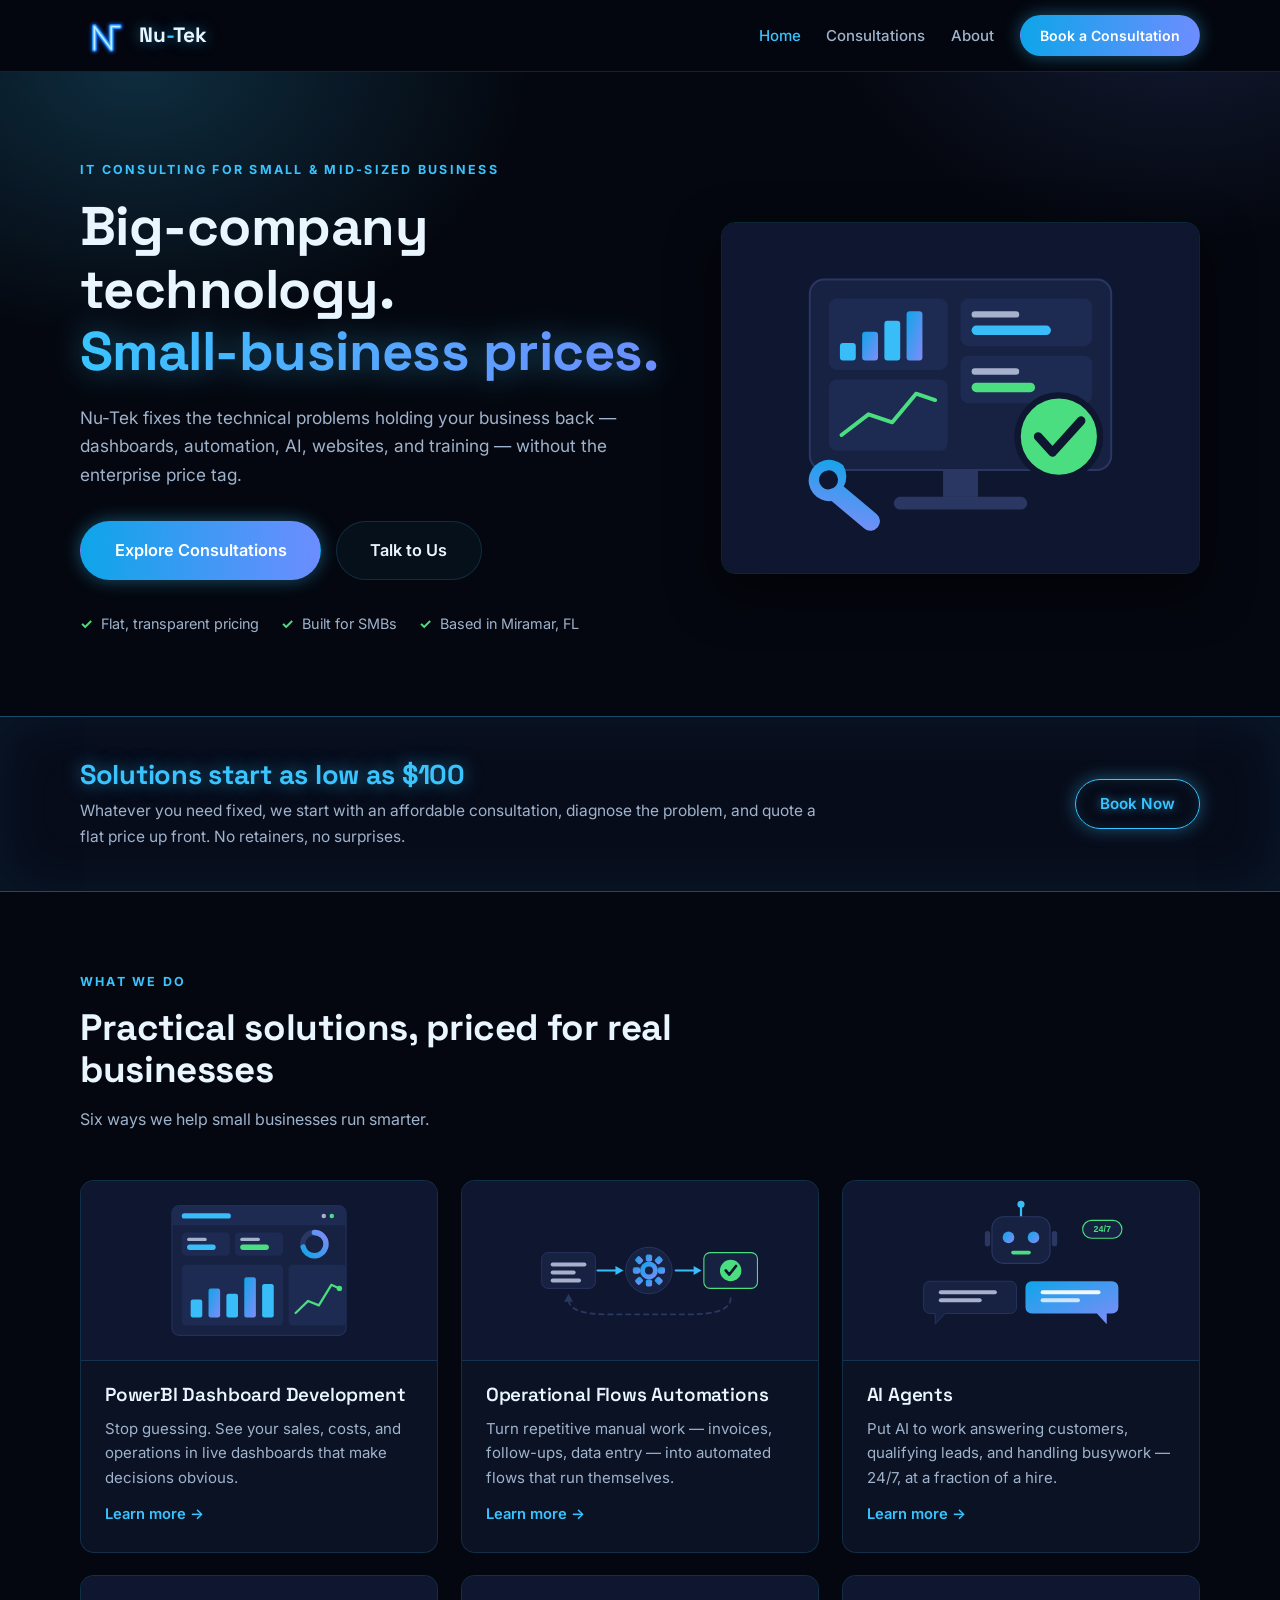
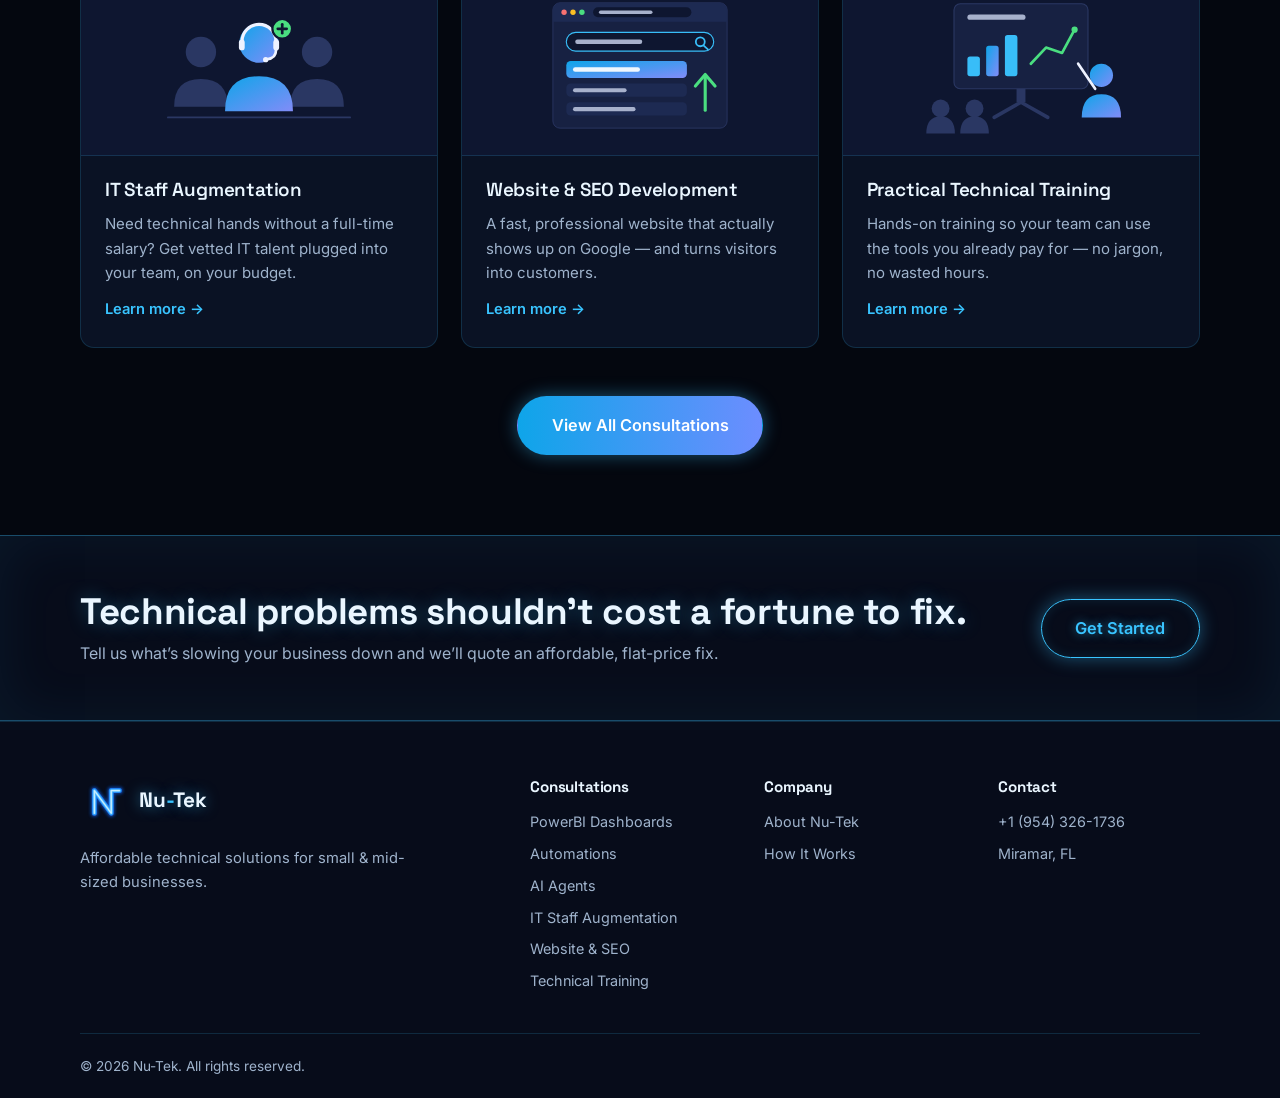
<file: index.html>
<!DOCTYPE html>
<html lang="en">
<head>
  <meta charset="UTF-8">
  <meta name="viewport" content="width=device-width, initial-scale=1.0">
  <title>Nu-Tek | Affordable IT Solutions for Small Business | Miramar, FL</title>
  <meta name="description" content="Nu-Tek helps small and mid-sized businesses solve technical problems at prices that make sense. PowerBI dashboards, automation, AI agents, IT staffing, websites & SEO, and hands-on training. Solutions start as low as $100.">
  <link rel="preconnect" href="https://fonts.googleapis.com">
  <link rel="preconnect" href="https://fonts.gstatic.com" crossorigin>
  <link href="https://fonts.googleapis.com/css2?family=Inter:wght@400;500;600;700;800&family=Space+Grotesk:wght@500;600;700&display=swap" rel="stylesheet">
  <link rel="icon" type="image/svg+xml" href="images/logo.svg">
  <link rel="stylesheet" href="style.css">
</head>
<body>

  <header class="site-header">
    <nav class="nav container">
      <a href="index.html" class="logo">
        <img class="logo-img" src="images/logo.svg" alt="Nu-Tek logo">
        <span class="logo-text">Nu<span class="accent">-</span>Tek</span>
      </a>
      <button class="nav-toggle" aria-label="Toggle menu" aria-expanded="false">
        <span></span><span></span><span></span>
      </button>
      <ul class="nav-links">
        <li><a href="index.html" class="active">Home</a></li>
        <li><a href="consultations.html">Consultations</a></li>
        <li><a href="about.html">About</a></li>
        <li><a href="contact.html" class="btn btn-primary btn-nav">Book a Consultation</a></li>
      </ul>
    </nav>
  </header>

  <main>

    <!-- Hero -->
    <section class="hero">
      <div class="hero-glow"></div>
      <div class="container hero-inner">
        <div class="hero-content">
          <p class="eyebrow">IT Consulting for Small &amp; Mid-Sized Business</p>
          <h1>Big-company technology.<br><span class="gradient-text">Small-business prices.</span></h1>
          <p class="hero-sub">
            Nu-Tek fixes the technical problems holding your business back — dashboards,
            automation, AI, websites, and training — without the enterprise price tag.
          </p>
          <div class="hero-actions">
            <a href="consultations.html" class="btn btn-primary btn-lg">Explore Consultations</a>
            <a href="contact.html" class="btn btn-ghost btn-lg">Talk to Us</a>
          </div>
          <ul class="hero-trust">
            <li>Flat, transparent pricing</li>
            <li>Built for SMBs</li>
            <li>Based in Miramar, FL</li>
          </ul>
        </div>
        <figure class="hero-photo">
          <img src="images/hero.svg" alt="Illustration of a monitor with business dashboards, a wrench, and a completed checkmark">
        </figure>
      </div>
    </section>

    <!-- Pricing banner -->
    <section class="price-banner">
      <div class="container price-banner-inner">
        <div>
          <h2>Solutions start as low as $100</h2>
          <p>Whatever you need fixed, we start with an affordable consultation, diagnose the problem, and quote a flat price up front. No retainers, no surprises.</p>
        </div>
        <a href="contact.html" class="btn btn-light">Book Now</a>
      </div>
    </section>

    <!-- Services -->
    <section class="section" id="services">
      <div class="container">
        <div class="section-head">
          <p class="eyebrow">What We Do</p>
          <h2>Practical solutions, priced for real businesses</h2>
          <p class="section-sub">Six ways we help small businesses run smarter.</p>
        </div>
        <div class="cards-grid">
          <article class="card">
            <img class="card-img" src="images/powerbi.svg" alt="Illustration of a PowerBI dashboard with charts and KPIs">
            <div class="card-body">
              <h3>PowerBI Dashboard Development</h3>
              <p>Stop guessing. See your sales, costs, and operations in live dashboards that make decisions obvious.</p>
              <a href="powerbi.html" class="card-link">Learn more →</a>
            </div>
          </article>
          <article class="card">
            <img class="card-img" src="images/automation.svg" alt="Illustration of an automated workflow: task, gear, and completed check">
            <div class="card-body">
              <h3>Operational Flows Automations</h3>
              <p>Turn repetitive manual work — invoices, follow-ups, data entry — into automated flows that run themselves.</p>
              <a href="automation.html" class="card-link">Learn more →</a>
            </div>
          </article>
          <article class="card">
            <img class="card-img" src="images/ai-agents.svg" alt="Illustration of an AI chat agent answering a customer message 24/7">
            <div class="card-body">
              <h3>AI Agents</h3>
              <p>Put AI to work answering customers, qualifying leads, and handling busywork — 24/7, at a fraction of a hire.</p>
              <a href="ai-agents.html" class="card-link">Learn more →</a>
            </div>
          </article>
          <article class="card">
            <img class="card-img" src="images/staffing.svg" alt="Illustration of an IT specialist with a headset joining a team">
            <div class="card-body">
              <h3>IT Staff Augmentation</h3>
              <p>Need technical hands without a full-time salary? Get vetted IT talent plugged into your team, on your budget.</p>
              <a href="staffing.html" class="card-link">Learn more →</a>
            </div>
          </article>
          <article class="card">
            <img class="card-img" src="images/web-seo.svg" alt="Illustration of a browser with a search bar and a result ranking first">
            <div class="card-body">
              <h3>Website &amp; SEO Development</h3>
              <p>A fast, professional website that actually shows up on Google — and turns visitors into customers.</p>
              <a href="web-seo.html" class="card-link">Learn more →</a>
            </div>
          </article>
          <article class="card">
            <img class="card-img" src="images/training.svg" alt="Illustration of an instructor teaching charts on a presentation board">
            <div class="card-body">
              <h3>Practical Technical Training</h3>
              <p>Hands-on training so your team can use the tools you already pay for — no jargon, no wasted hours.</p>
              <a href="training.html" class="card-link">Learn more →</a>
            </div>
          </article>
        </div>
        <div class="section-cta">
          <a href="consultations.html" class="btn btn-primary btn-lg">View All Consultations</a>
        </div>
      </div>
    </section>

    <!-- CTA banner -->
    <section class="cta-banner">
      <div class="container cta-inner">
        <div>
          <h2>Technical problems shouldn't cost a fortune to fix.</h2>
          <p>Tell us what’s slowing your business down and we’ll quote an affordable, flat-price fix.</p>
        </div>
        <a href="contact.html" class="btn btn-light btn-lg">Get Started</a>
      </div>
    </section>

  </main>

  <footer class="site-footer">
    <div class="container footer-inner">
      <div>
        <a href="index.html" class="logo">
          <img class="logo-img" src="images/logo.svg" alt="Nu-Tek logo">
          <span class="logo-text">Nu<span class="accent">-</span>Tek</span>
        </a>
        <p class="footer-tag">Affordable technical solutions for small &amp; mid-sized businesses.</p>
      </div>
      <div class="footer-cols">
        <div>
          <h4>Consultations</h4>
          <ul>
            <li><a href="powerbi.html">PowerBI Dashboards</a></li>
            <li><a href="automation.html">Automations</a></li>
            <li><a href="ai-agents.html">AI Agents</a></li>
            <li><a href="staffing.html">IT Staff Augmentation</a></li>
            <li><a href="web-seo.html">Website &amp; SEO</a></li>
            <li><a href="training.html">Technical Training</a></li>
          </ul>
        </div>
        <div>
          <h4>Company</h4>
          <ul>
            <li><a href="about.html">About Nu-Tek</a></li>
            <li><a href="about.html#process">How It Works</a></li>
          </ul>
        </div>
        <div>
          <h4>Contact</h4>
          <ul>
            <li><a href="tel:+19543261736">+1 (954) 326-1736</a></li>
            <li>Miramar, FL</li>
          </ul>
        </div>
      </div>
    </div>
    <div class="container footer-bottom">
      <p>© 2026 Nu-Tek. All rights reserved.</p>
    </div>
  </footer>

  <script src="script.js"></script>
</body>
</html>
</file>
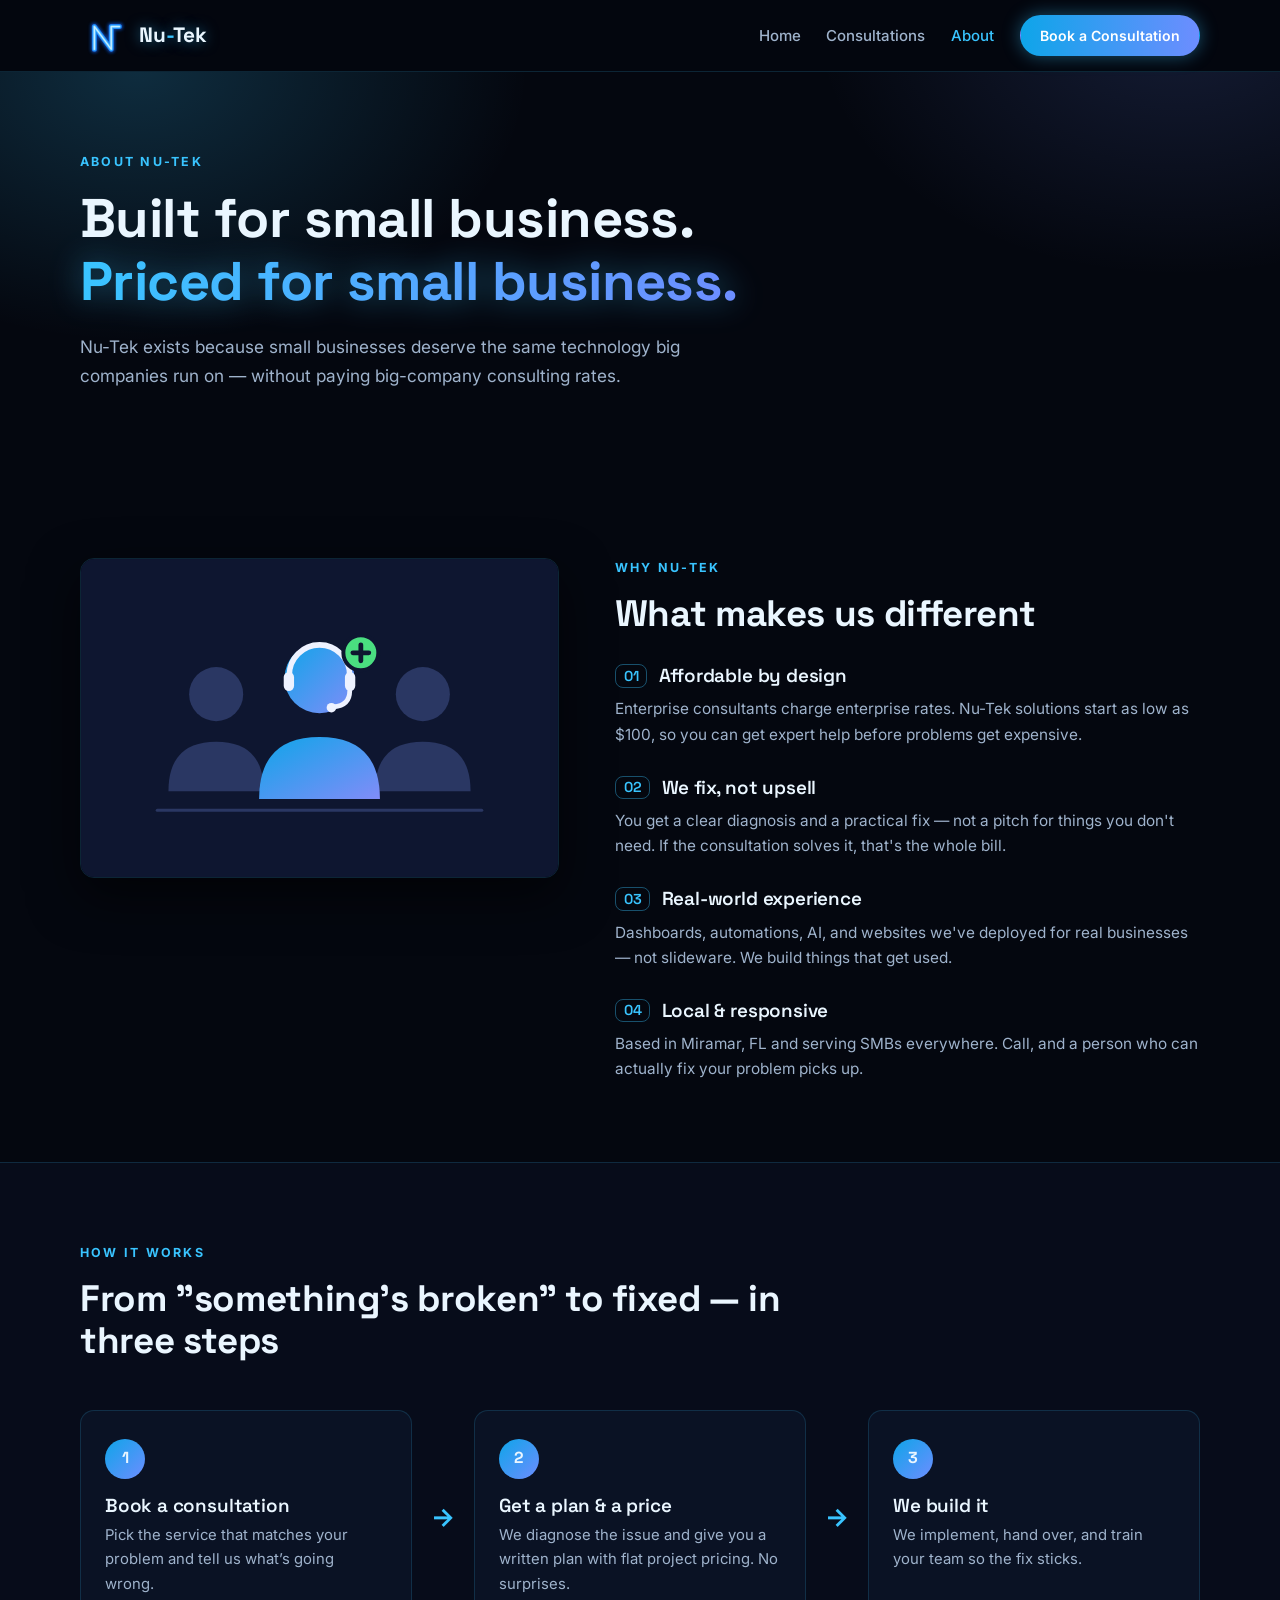
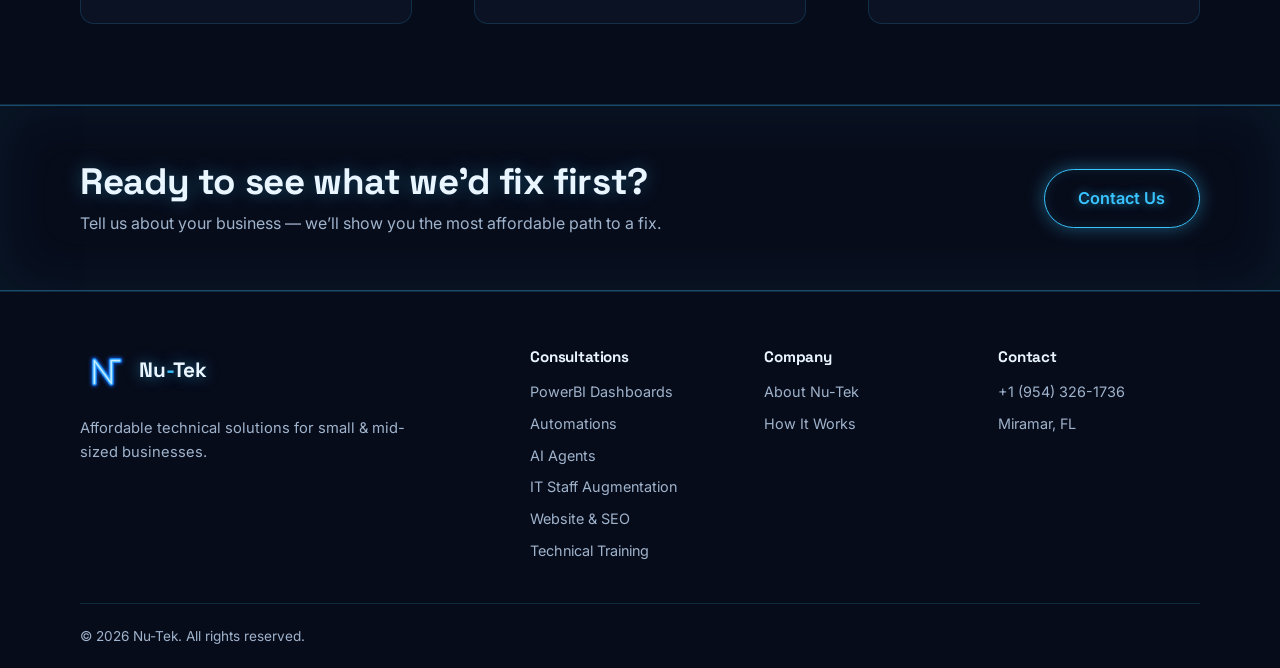
<file: about.html>
<!DOCTYPE html>
<html lang="en">
<head>
  <meta charset="UTF-8">
  <meta name="viewport" content="width=device-width, initial-scale=1.0">
  <title>About | Nu-Tek IT Solutions for Small Business</title>
  <meta name="description" content="Nu-Tek is an IT consulting firm in Miramar, FL built for small and mid-sized businesses. Clear diagnosis, flat pricing, and solutions starting as low as $100.">
  <link rel="preconnect" href="https://fonts.googleapis.com">
  <link rel="preconnect" href="https://fonts.gstatic.com" crossorigin>
  <link href="https://fonts.googleapis.com/css2?family=Inter:wght@400;500;600;700;800&family=Space+Grotesk:wght@500;600;700&display=swap" rel="stylesheet">
  <link rel="icon" type="image/svg+xml" href="images/logo.svg">
  <link rel="stylesheet" href="style.css">
</head>
<body>

  <header class="site-header">
    <nav class="nav container">
      <a href="index.html" class="logo">
        <img class="logo-img" src="images/logo.svg" alt="Nu-Tek logo">
        <span class="logo-text">Nu<span class="accent">-</span>Tek</span>
      </a>
      <button class="nav-toggle" aria-label="Toggle menu" aria-expanded="false">
        <span></span><span></span><span></span>
      </button>
      <ul class="nav-links">
        <li><a href="index.html">Home</a></li>
        <li><a href="consultations.html">Consultations</a></li>
        <li><a href="about.html" class="active">About</a></li>
        <li><a href="contact.html" class="btn btn-primary btn-nav">Book a Consultation</a></li>
      </ul>
    </nav>
  </header>

  <main>

    <section class="page-hero">
      <div class="hero-glow"></div>
      <div class="container">
        <p class="eyebrow">About Nu-Tek</p>
        <h1>Built for small business.<br><span class="gradient-text">Priced for small business.</span></h1>
        <p class="hero-sub">
          Nu-Tek exists because small businesses deserve the same technology big companies run on —
          without paying big-company consulting rates.
        </p>
      </div>
    </section>

    <section class="section" id="why-us">
      <div class="container">
        <div class="about-grid">
          <figure class="about-photo">
            <img src="images/staffing.svg" alt="Illustration of an IT specialist joining a small-business team">
          </figure>
          <div>
            <p class="eyebrow">Why Nu-Tek</p>
            <h2>What makes us different</h2>
            <div class="why-list">
              <div class="why-item">
                <h3><span class="why-num">01</span> Affordable by design</h3>
                <p>Enterprise consultants charge enterprise rates. Nu-Tek solutions start as low as $100, so you can get expert help before problems get expensive.</p>
              </div>
              <div class="why-item">
                <h3><span class="why-num">02</span> We fix, not upsell</h3>
                <p>You get a clear diagnosis and a practical fix — not a pitch for things you don't need. If the consultation solves it, that's the whole bill.</p>
              </div>
              <div class="why-item">
                <h3><span class="why-num">03</span> Real-world experience</h3>
                <p>Dashboards, automations, AI, and websites we've deployed for real businesses — not slideware. We build things that get used.</p>
              </div>
              <div class="why-item">
                <h3><span class="why-num">04</span> Local &amp; responsive</h3>
                <p>Based in Miramar, FL and serving SMBs everywhere. Call, and a person who can actually fix your problem picks up.</p>
              </div>
            </div>
          </div>
        </div>
      </div>
    </section>

    <section class="section section-alt" id="process">
      <div class="container">
        <div class="section-head">
          <p class="eyebrow">How It Works</p>
          <h2>From "something's broken" to fixed — in three steps</h2>
        </div>
        <div class="steps">
          <div class="step">
            <div class="step-num">1</div>
            <h3>Book a consultation</h3>
            <p>Pick the service that matches your problem and tell us what’s going wrong.</p>
          </div>
          <div class="step-arrow" aria-hidden="true">→</div>
          <div class="step">
            <div class="step-num">2</div>
            <h3>Get a plan &amp; a price</h3>
            <p>We diagnose the issue and give you a written plan with flat project pricing. No surprises.</p>
          </div>
          <div class="step-arrow" aria-hidden="true">→</div>
          <div class="step">
            <div class="step-num">3</div>
            <h3>We build it</h3>
            <p>We implement, hand over, and train your team so the fix sticks.</p>
          </div>
        </div>
      </div>
    </section>

    <section class="cta-banner">
      <div class="container cta-inner">
        <div>
          <h2>Ready to see what we'd fix first?</h2>
          <p>Tell us about your business — we’ll show you the most affordable path to a fix.</p>
        </div>
        <a href="contact.html" class="btn btn-light btn-lg">Contact Us</a>
      </div>
    </section>

  </main>

  <footer class="site-footer">
    <div class="container footer-inner">
      <div>
        <a href="index.html" class="logo">
          <img class="logo-img" src="images/logo.svg" alt="Nu-Tek logo">
          <span class="logo-text">Nu<span class="accent">-</span>Tek</span>
        </a>
        <p class="footer-tag">Affordable technical solutions for small &amp; mid-sized businesses.</p>
      </div>
      <div class="footer-cols">
        <div>
          <h4>Consultations</h4>
          <ul>
            <li><a href="powerbi.html">PowerBI Dashboards</a></li>
            <li><a href="automation.html">Automations</a></li>
            <li><a href="ai-agents.html">AI Agents</a></li>
            <li><a href="staffing.html">IT Staff Augmentation</a></li>
            <li><a href="web-seo.html">Website &amp; SEO</a></li>
            <li><a href="training.html">Technical Training</a></li>
          </ul>
        </div>
        <div>
          <h4>Company</h4>
          <ul>
            <li><a href="about.html">About Nu-Tek</a></li>
            <li><a href="about.html#process">How It Works</a></li>
          </ul>
        </div>
        <div>
          <h4>Contact</h4>
          <ul>
            <li><a href="tel:+19543261736">+1 (954) 326-1736</a></li>
            <li>Miramar, FL</li>
          </ul>
        </div>
      </div>
    </div>
    <div class="container footer-bottom">
      <p>© 2026 Nu-Tek. All rights reserved.</p>
    </div>
  </footer>

  <script src="script.js"></script>
</body>
</html>
</file>
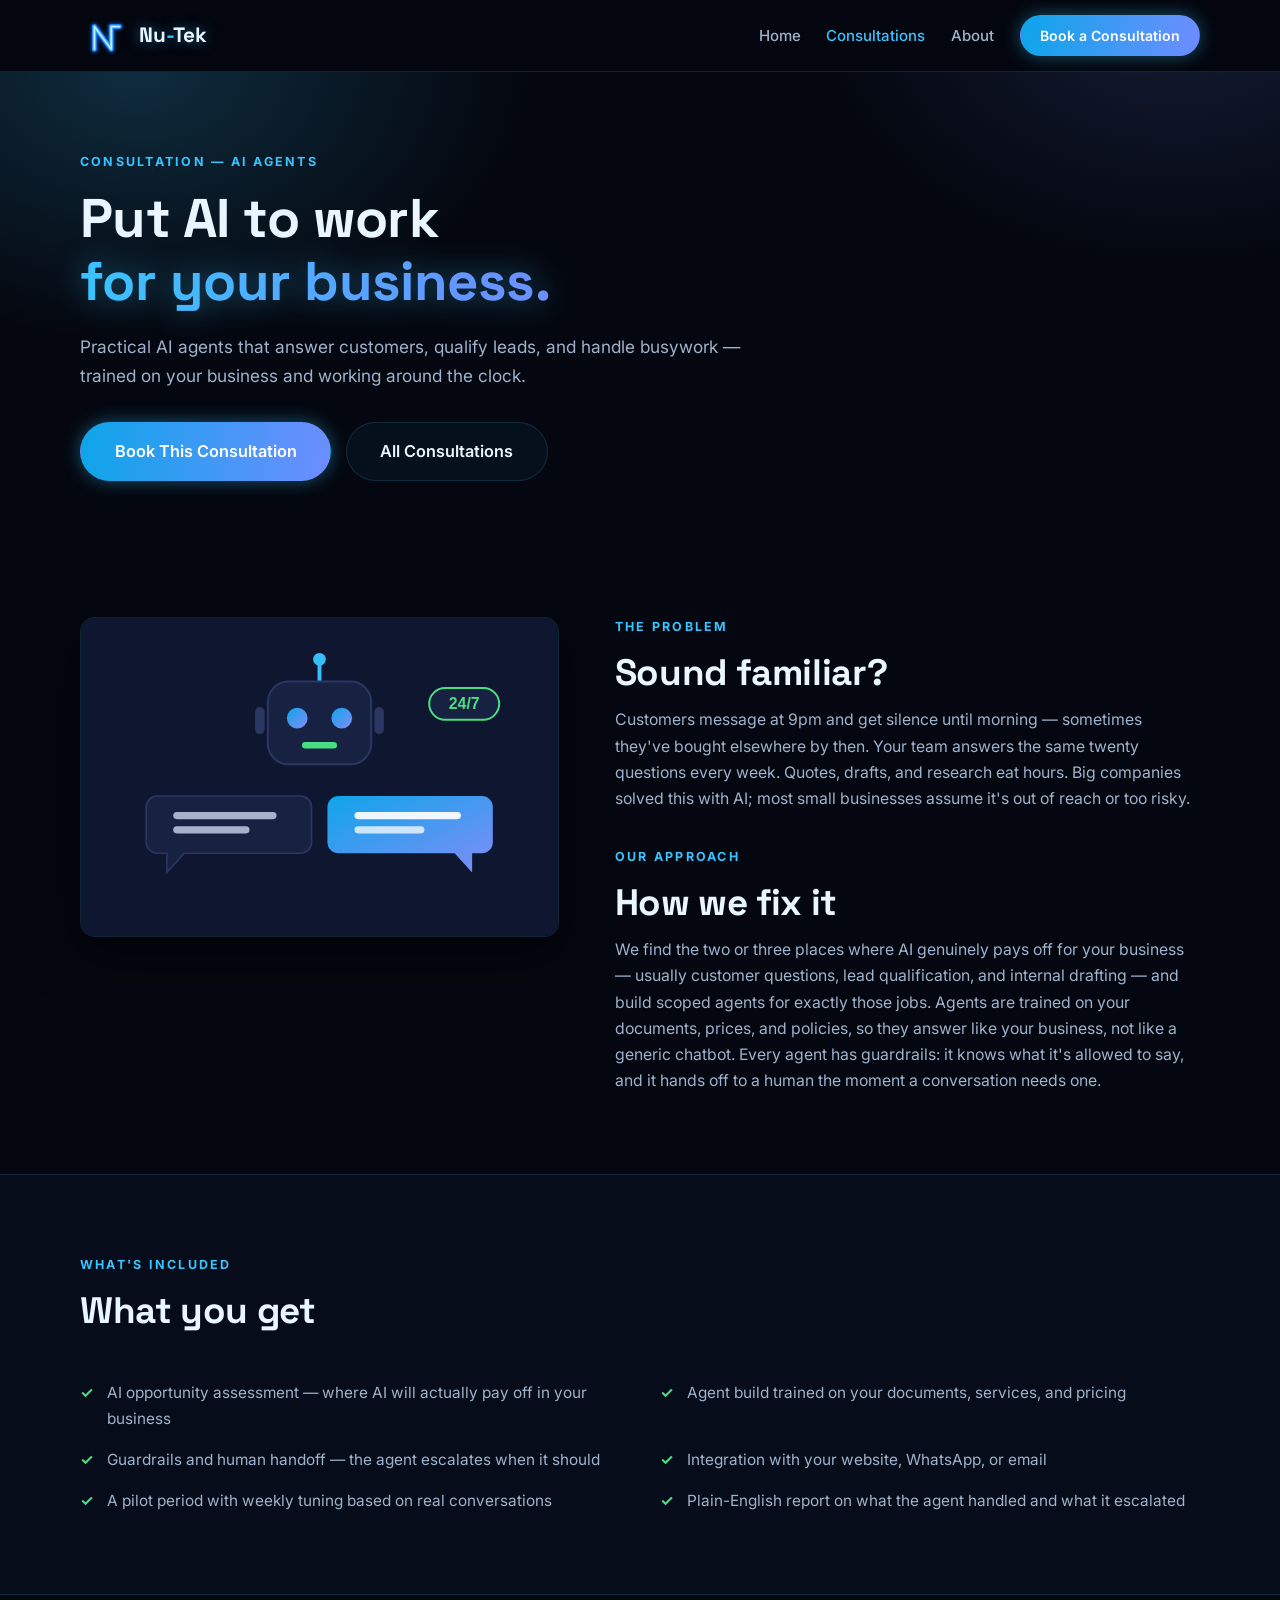
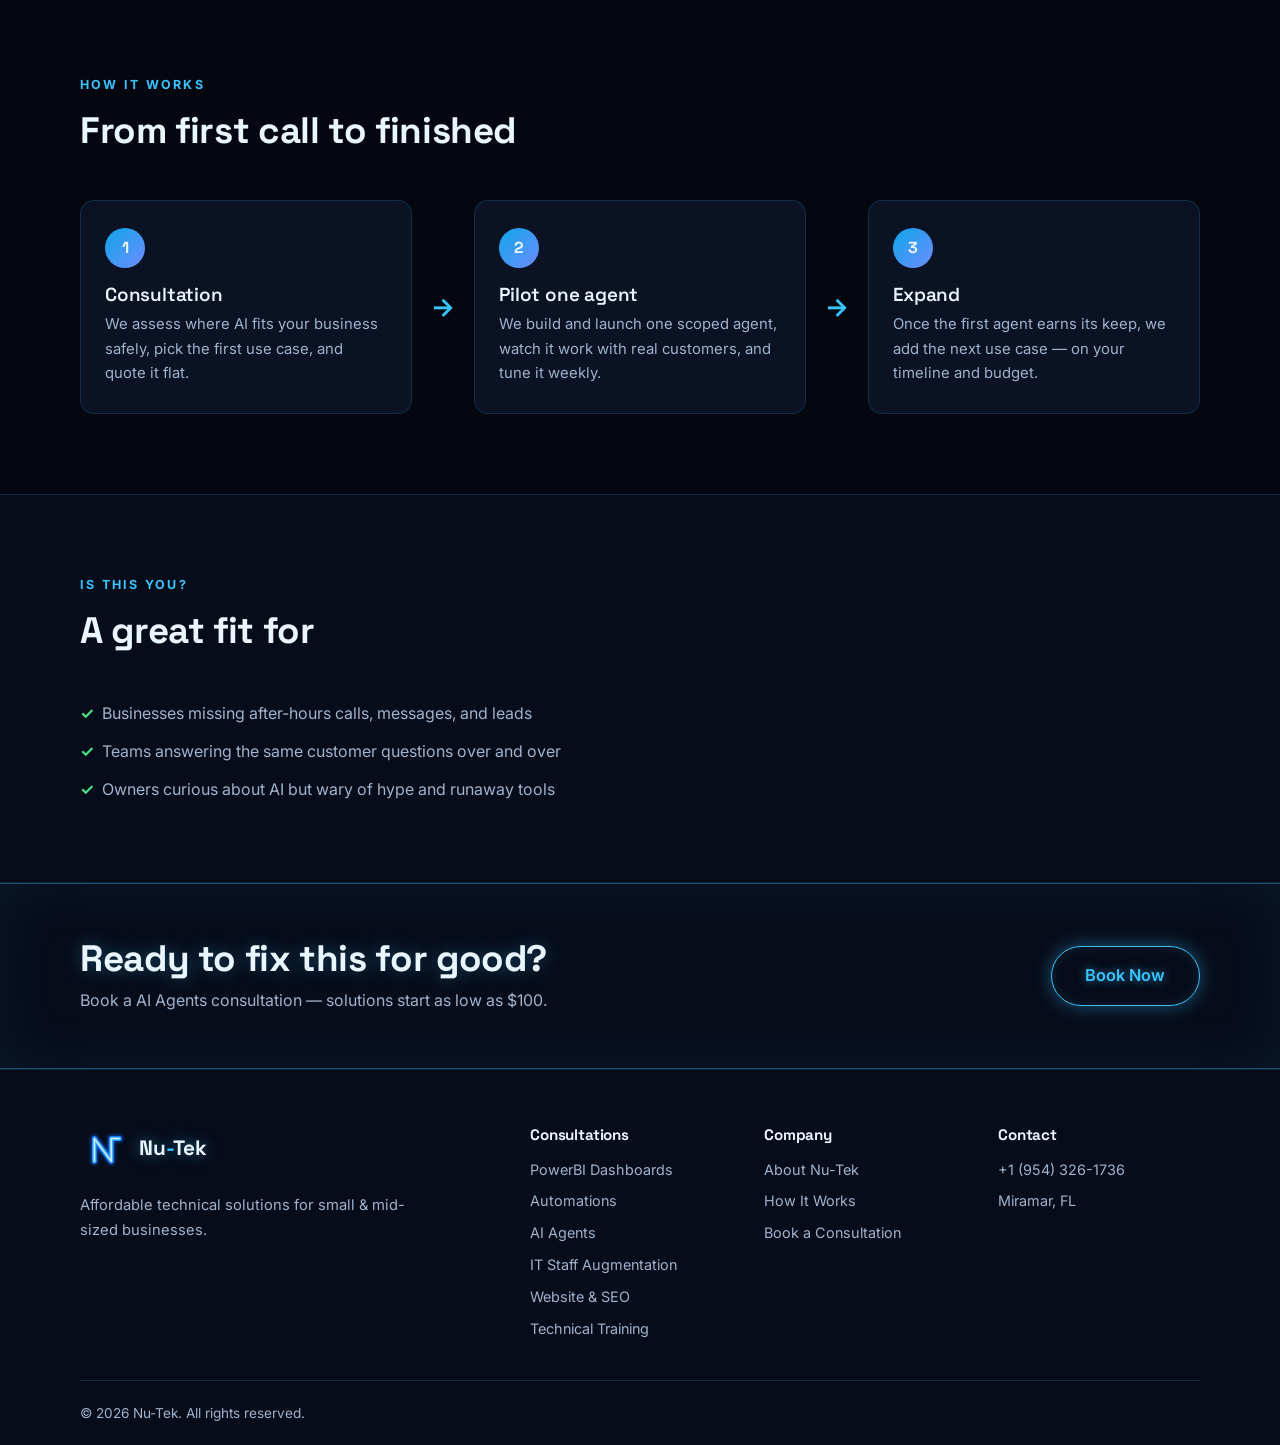
<file: ai-agents.html>
<!DOCTYPE html>
<html lang="en">
<head>
  <meta charset="UTF-8">
  <meta name="viewport" content="width=device-width, initial-scale=1.0">
  <title>AI Agents | Nu-Tek</title>
  <meta name="description" content="Practical AI agents for small business by Nu-Tek. Customer service, lead qualification, and internal assistants trained on your business, working 24/7. Solutions start as low as $100.">
  <link rel="preconnect" href="https://fonts.googleapis.com">
  <link rel="preconnect" href="https://fonts.gstatic.com" crossorigin>
  <link href="https://fonts.googleapis.com/css2?family=Inter:wght@400;500;600;700;800&family=Space+Grotesk:wght@500;600;700&display=swap" rel="stylesheet">
  <link rel="icon" type="image/svg+xml" href="images/logo.svg">
  <link rel="stylesheet" href="style.css">
</head>
<body>

  <header class="site-header">
    <nav class="nav container">
      <a href="index.html" class="logo">
        <img class="logo-img" src="images/logo.svg" alt="Nu-Tek logo">
        <span class="logo-text">Nu<span class="accent">-</span>Tek</span>
      </a>
      <button class="nav-toggle" aria-label="Toggle menu" aria-expanded="false">
        <span></span><span></span><span></span>
      </button>
      <ul class="nav-links">
        <li><a href="index.html">Home</a></li>
        <li><a href="consultations.html" class="active">Consultations</a></li>
        <li><a href="about.html">About</a></li>
        <li><a href="contact.html" class="btn btn-primary btn-nav">Book a Consultation</a></li>
      </ul>
    </nav>
  </header>

  <main>

    <section class="page-hero">
      <div class="hero-glow"></div>
      <div class="container">
        <p class="eyebrow">Consultation — AI Agents</p>
        <h1>Put AI to work<br><span class="gradient-text">for your business.</span></h1>
        <p class="hero-sub">Practical AI agents that answer customers, qualify leads, and handle busywork — trained on your business and working around the clock.</p>
        <div class="hero-actions">
          <a class="btn btn-primary btn-lg" href="contact.html" data-service="AI Agents">Book This Consultation</a>
          <a class="btn btn-ghost btn-lg" href="consultations.html">All Consultations</a>
        </div>
      </div>
    </section>

    <section class="section">
      <div class="container about-grid">
        <figure class="about-photo">
          <img src="images/ai-agents.svg" alt="Illustration of an AI chat agent answering a customer message 24/7">
        </figure>
        <div>
          <p class="eyebrow">The Problem</p>
          <h2>Sound familiar?</h2>
          <p class="detail-text">Customers message at 9pm and get silence until morning — sometimes they've bought elsewhere by then. Your team answers the same twenty questions every week. Quotes, drafts, and research eat hours. Big companies solved this with AI; most small businesses assume it's out of reach or too risky.</p>
          <p class="eyebrow" style="margin-top:2.2rem">Our Approach</p>
          <h2>How we fix it</h2>
          <p class="detail-text">We find the two or three places where AI genuinely pays off for your business — usually customer questions, lead qualification, and internal drafting — and build scoped agents for exactly those jobs. Agents are trained on your documents, prices, and policies, so they answer like your business, not like a generic chatbot. Every agent has guardrails: it knows what it's allowed to say, and it hands off to a human the moment a conversation needs one.</p>
        </div>
      </div>
    </section>

    <section class="section section-alt">
      <div class="container">
        <div class="section-head">
          <p class="eyebrow">What's Included</p>
          <h2>What you get</h2>
        </div>
        <ul class="check-grid">
          <li>AI opportunity assessment — where AI will actually pay off in your business</li>
          <li>Agent build trained on your documents, services, and pricing</li>
          <li>Guardrails and human handoff — the agent escalates when it should</li>
          <li>Integration with your website, WhatsApp, or email</li>
          <li>A pilot period with weekly tuning based on real conversations</li>
          <li>Plain-English report on what the agent handled and what it escalated</li>
        </ul>
      </div>
    </section>

    <section class="section">
      <div class="container">
        <div class="section-head">
          <p class="eyebrow">How It Works</p>
          <h2>From first call to finished</h2>
        </div>
        <div class="steps">
          <div class="step">
            <div class="step-num">1</div>
            <h3>Consultation</h3>
            <p>We assess where AI fits your business safely, pick the first use case, and quote it flat.</p>
          </div>
          <div class="step-arrow" aria-hidden="true">&#8594;</div>
          <div class="step">
            <div class="step-num">2</div>
            <h3>Pilot one agent</h3>
            <p>We build and launch one scoped agent, watch it work with real customers, and tune it weekly.</p>
          </div>
          <div class="step-arrow" aria-hidden="true">&#8594;</div>
          <div class="step">
            <div class="step-num">3</div>
            <h3>Expand</h3>
            <p>Once the first agent earns its keep, we add the next use case — on your timeline and budget.</p>
          </div>
        </div>
      </div>
    </section>

    <section class="section section-alt">
      <div class="container">
        <div class="section-head">
          <p class="eyebrow">Is This You?</p>
          <h2>A great fit for</h2>
        </div>
        <ul class="consult-points detail-who">
          <li>Businesses missing after-hours calls, messages, and leads</li>
          <li>Teams answering the same customer questions over and over</li>
          <li>Owners curious about AI but wary of hype and runaway tools</li>
        </ul>
      </div>
    </section>

    <section class="cta-banner">
      <div class="container cta-inner">
        <div>
          <h2>Ready to fix this for good?</h2>
          <p>Book a AI Agents consultation — solutions start as low as $100.</p>
        </div>
        <a href="contact.html" class="btn btn-light btn-lg" data-service="AI Agents">Book Now</a>
      </div>
    </section>

  </main>

  <footer class="site-footer">
    <div class="container footer-inner">
      <div>
        <a href="index.html" class="logo">
          <img class="logo-img" src="images/logo.svg" alt="Nu-Tek logo">
          <span class="logo-text">Nu<span class="accent">-</span>Tek</span>
        </a>
        <p class="footer-tag">Affordable technical solutions for small &amp; mid-sized businesses.</p>
      </div>
      <div class="footer-cols">
        <div>
          <h4>Consultations</h4>
          <ul>
            <li><a href="powerbi.html">PowerBI Dashboards</a></li>
            <li><a href="automation.html">Automations</a></li>
            <li><a href="ai-agents.html">AI Agents</a></li>
            <li><a href="staffing.html">IT Staff Augmentation</a></li>
            <li><a href="web-seo.html">Website &amp; SEO</a></li>
            <li><a href="training.html">Technical Training</a></li>
          </ul>
        </div>
        <div>
          <h4>Company</h4>
          <ul>
            <li><a href="about.html">About Nu-Tek</a></li>
            <li><a href="about.html#process">How It Works</a></li>
            <li><a href="contact.html">Book a Consultation</a></li>
          </ul>
        </div>
        <div>
          <h4>Contact</h4>
          <ul>
            <li><a href="tel:+19543261736">+1 (954) 326-1736</a></li>
            <li>Miramar, FL</li>
          </ul>
        </div>
      </div>
    </div>
    <div class="container footer-bottom">
      <p>&copy; 2026 Nu-Tek. All rights reserved.</p>
    </div>
  </footer>

  <script src="script.js"></script>
</body>
</html>
</file>
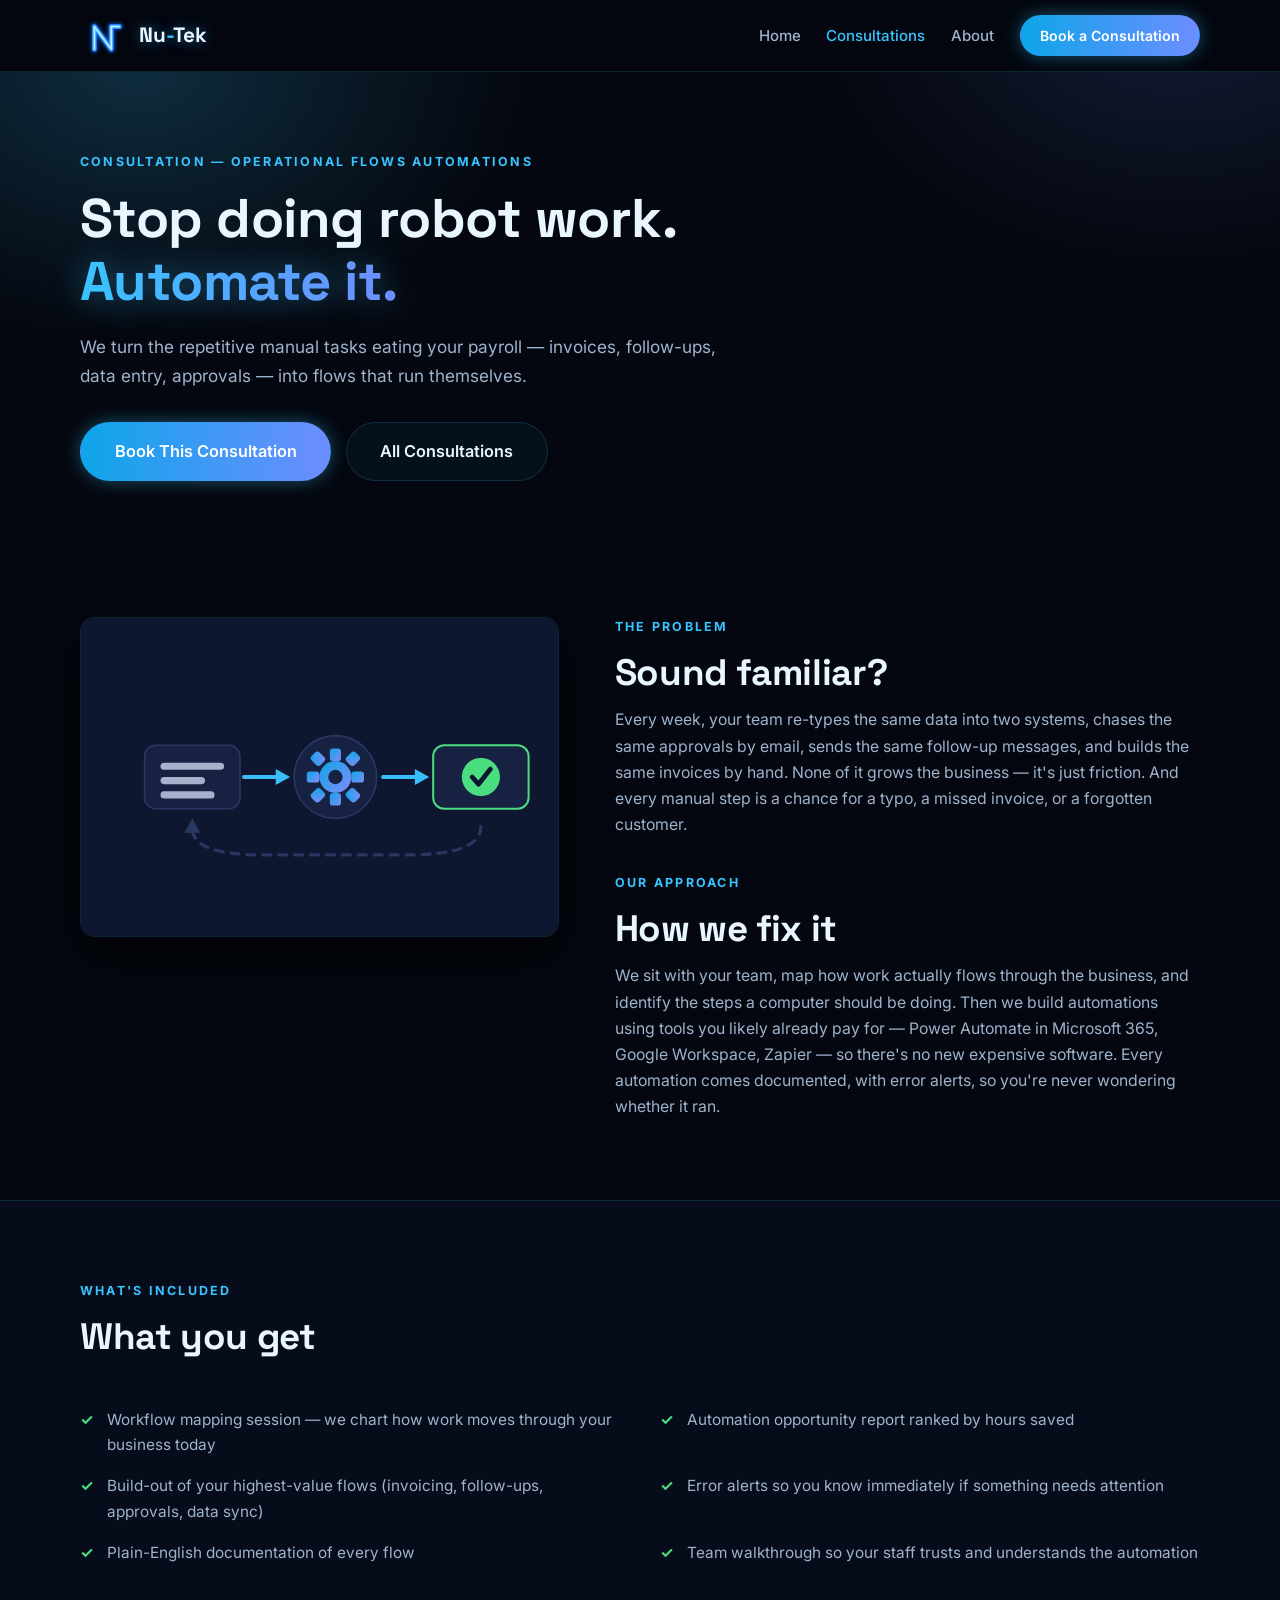
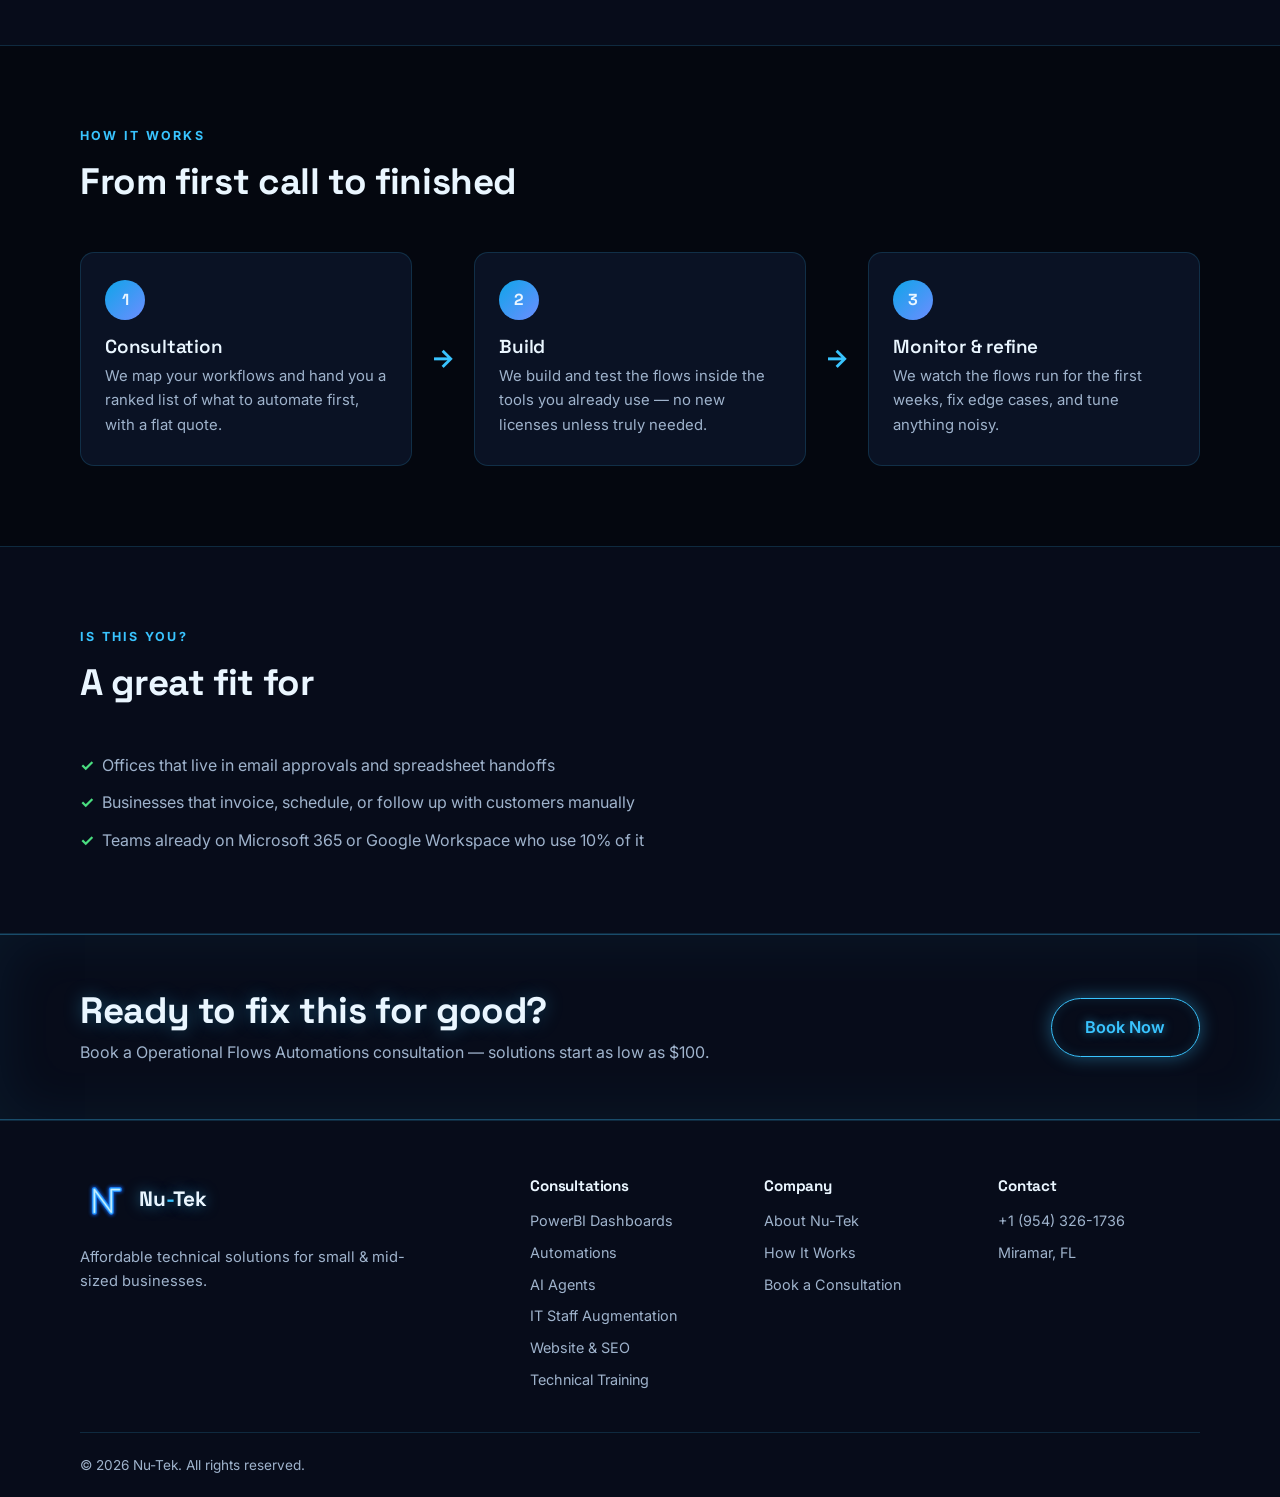
<file: automation.html>
<!DOCTYPE html>
<html lang="en">
<head>
  <meta charset="UTF-8">
  <meta name="viewport" content="width=device-width, initial-scale=1.0">
  <title>Operational Flows Automations | Nu-Tek</title>
  <meta name="description" content="Business process automation for small business by Nu-Tek. Automate invoicing, scheduling, approvals and data entry with the tools you already own. Solutions start as low as $100.">
  <link rel="preconnect" href="https://fonts.googleapis.com">
  <link rel="preconnect" href="https://fonts.gstatic.com" crossorigin>
  <link href="https://fonts.googleapis.com/css2?family=Inter:wght@400;500;600;700;800&family=Space+Grotesk:wght@500;600;700&display=swap" rel="stylesheet">
  <link rel="icon" type="image/svg+xml" href="images/logo.svg">
  <link rel="stylesheet" href="style.css">
</head>
<body>

  <header class="site-header">
    <nav class="nav container">
      <a href="index.html" class="logo">
        <img class="logo-img" src="images/logo.svg" alt="Nu-Tek logo">
        <span class="logo-text">Nu<span class="accent">-</span>Tek</span>
      </a>
      <button class="nav-toggle" aria-label="Toggle menu" aria-expanded="false">
        <span></span><span></span><span></span>
      </button>
      <ul class="nav-links">
        <li><a href="index.html">Home</a></li>
        <li><a href="consultations.html" class="active">Consultations</a></li>
        <li><a href="about.html">About</a></li>
        <li><a href="contact.html" class="btn btn-primary btn-nav">Book a Consultation</a></li>
      </ul>
    </nav>
  </header>

  <main>

    <section class="page-hero">
      <div class="hero-glow"></div>
      <div class="container">
        <p class="eyebrow">Consultation — Operational Flows Automations</p>
        <h1>Stop doing robot work.<br><span class="gradient-text">Automate it.</span></h1>
        <p class="hero-sub">We turn the repetitive manual tasks eating your payroll — invoices, follow-ups, data entry, approvals — into flows that run themselves.</p>
        <div class="hero-actions">
          <a class="btn btn-primary btn-lg" href="contact.html" data-service="Operational Flows Automations">Book This Consultation</a>
          <a class="btn btn-ghost btn-lg" href="consultations.html">All Consultations</a>
        </div>
      </div>
    </section>

    <section class="section">
      <div class="container about-grid">
        <figure class="about-photo">
          <img src="images/automation.svg" alt="Illustration of an automated workflow: task, gear, and completed check">
        </figure>
        <div>
          <p class="eyebrow">The Problem</p>
          <h2>Sound familiar?</h2>
          <p class="detail-text">Every week, your team re-types the same data into two systems, chases the same approvals by email, sends the same follow-up messages, and builds the same invoices by hand. None of it grows the business — it's just friction. And every manual step is a chance for a typo, a missed invoice, or a forgotten customer.</p>
          <p class="eyebrow" style="margin-top:2.2rem">Our Approach</p>
          <h2>How we fix it</h2>
          <p class="detail-text">We sit with your team, map how work actually flows through the business, and identify the steps a computer should be doing. Then we build automations using tools you likely already pay for — Power Automate in Microsoft 365, Google Workspace, Zapier — so there's no new expensive software. Every automation comes documented, with error alerts, so you're never wondering whether it ran.</p>
        </div>
      </div>
    </section>

    <section class="section section-alt">
      <div class="container">
        <div class="section-head">
          <p class="eyebrow">What's Included</p>
          <h2>What you get</h2>
        </div>
        <ul class="check-grid">
          <li>Workflow mapping session — we chart how work moves through your business today</li>
          <li>Automation opportunity report ranked by hours saved</li>
          <li>Build-out of your highest-value flows (invoicing, follow-ups, approvals, data sync)</li>
          <li>Error alerts so you know immediately if something needs attention</li>
          <li>Plain-English documentation of every flow</li>
          <li>Team walkthrough so your staff trusts and understands the automation</li>
        </ul>
      </div>
    </section>

    <section class="section">
      <div class="container">
        <div class="section-head">
          <p class="eyebrow">How It Works</p>
          <h2>From first call to finished</h2>
        </div>
        <div class="steps">
          <div class="step">
            <div class="step-num">1</div>
            <h3>Consultation</h3>
            <p>We map your workflows and hand you a ranked list of what to automate first, with a flat quote.</p>
          </div>
          <div class="step-arrow" aria-hidden="true">&#8594;</div>
          <div class="step">
            <div class="step-num">2</div>
            <h3>Build</h3>
            <p>We build and test the flows inside the tools you already use — no new licenses unless truly needed.</p>
          </div>
          <div class="step-arrow" aria-hidden="true">&#8594;</div>
          <div class="step">
            <div class="step-num">3</div>
            <h3>Monitor & refine</h3>
            <p>We watch the flows run for the first weeks, fix edge cases, and tune anything noisy.</p>
          </div>
        </div>
      </div>
    </section>

    <section class="section section-alt">
      <div class="container">
        <div class="section-head">
          <p class="eyebrow">Is This You?</p>
          <h2>A great fit for</h2>
        </div>
        <ul class="consult-points detail-who">
          <li>Offices that live in email approvals and spreadsheet handoffs</li>
          <li>Businesses that invoice, schedule, or follow up with customers manually</li>
          <li>Teams already on Microsoft 365 or Google Workspace who use 10% of it</li>
        </ul>
      </div>
    </section>

    <section class="cta-banner">
      <div class="container cta-inner">
        <div>
          <h2>Ready to fix this for good?</h2>
          <p>Book a Operational Flows Automations consultation — solutions start as low as $100.</p>
        </div>
        <a href="contact.html" class="btn btn-light btn-lg" data-service="Operational Flows Automations">Book Now</a>
      </div>
    </section>

  </main>

  <footer class="site-footer">
    <div class="container footer-inner">
      <div>
        <a href="index.html" class="logo">
          <img class="logo-img" src="images/logo.svg" alt="Nu-Tek logo">
          <span class="logo-text">Nu<span class="accent">-</span>Tek</span>
        </a>
        <p class="footer-tag">Affordable technical solutions for small &amp; mid-sized businesses.</p>
      </div>
      <div class="footer-cols">
        <div>
          <h4>Consultations</h4>
          <ul>
            <li><a href="powerbi.html">PowerBI Dashboards</a></li>
            <li><a href="automation.html">Automations</a></li>
            <li><a href="ai-agents.html">AI Agents</a></li>
            <li><a href="staffing.html">IT Staff Augmentation</a></li>
            <li><a href="web-seo.html">Website &amp; SEO</a></li>
            <li><a href="training.html">Technical Training</a></li>
          </ul>
        </div>
        <div>
          <h4>Company</h4>
          <ul>
            <li><a href="about.html">About Nu-Tek</a></li>
            <li><a href="about.html#process">How It Works</a></li>
            <li><a href="contact.html">Book a Consultation</a></li>
          </ul>
        </div>
        <div>
          <h4>Contact</h4>
          <ul>
            <li><a href="tel:+19543261736">+1 (954) 326-1736</a></li>
            <li>Miramar, FL</li>
          </ul>
        </div>
      </div>
    </div>
    <div class="container footer-bottom">
      <p>&copy; 2026 Nu-Tek. All rights reserved.</p>
    </div>
  </footer>

  <script src="script.js"></script>
</body>
</html>
</file>
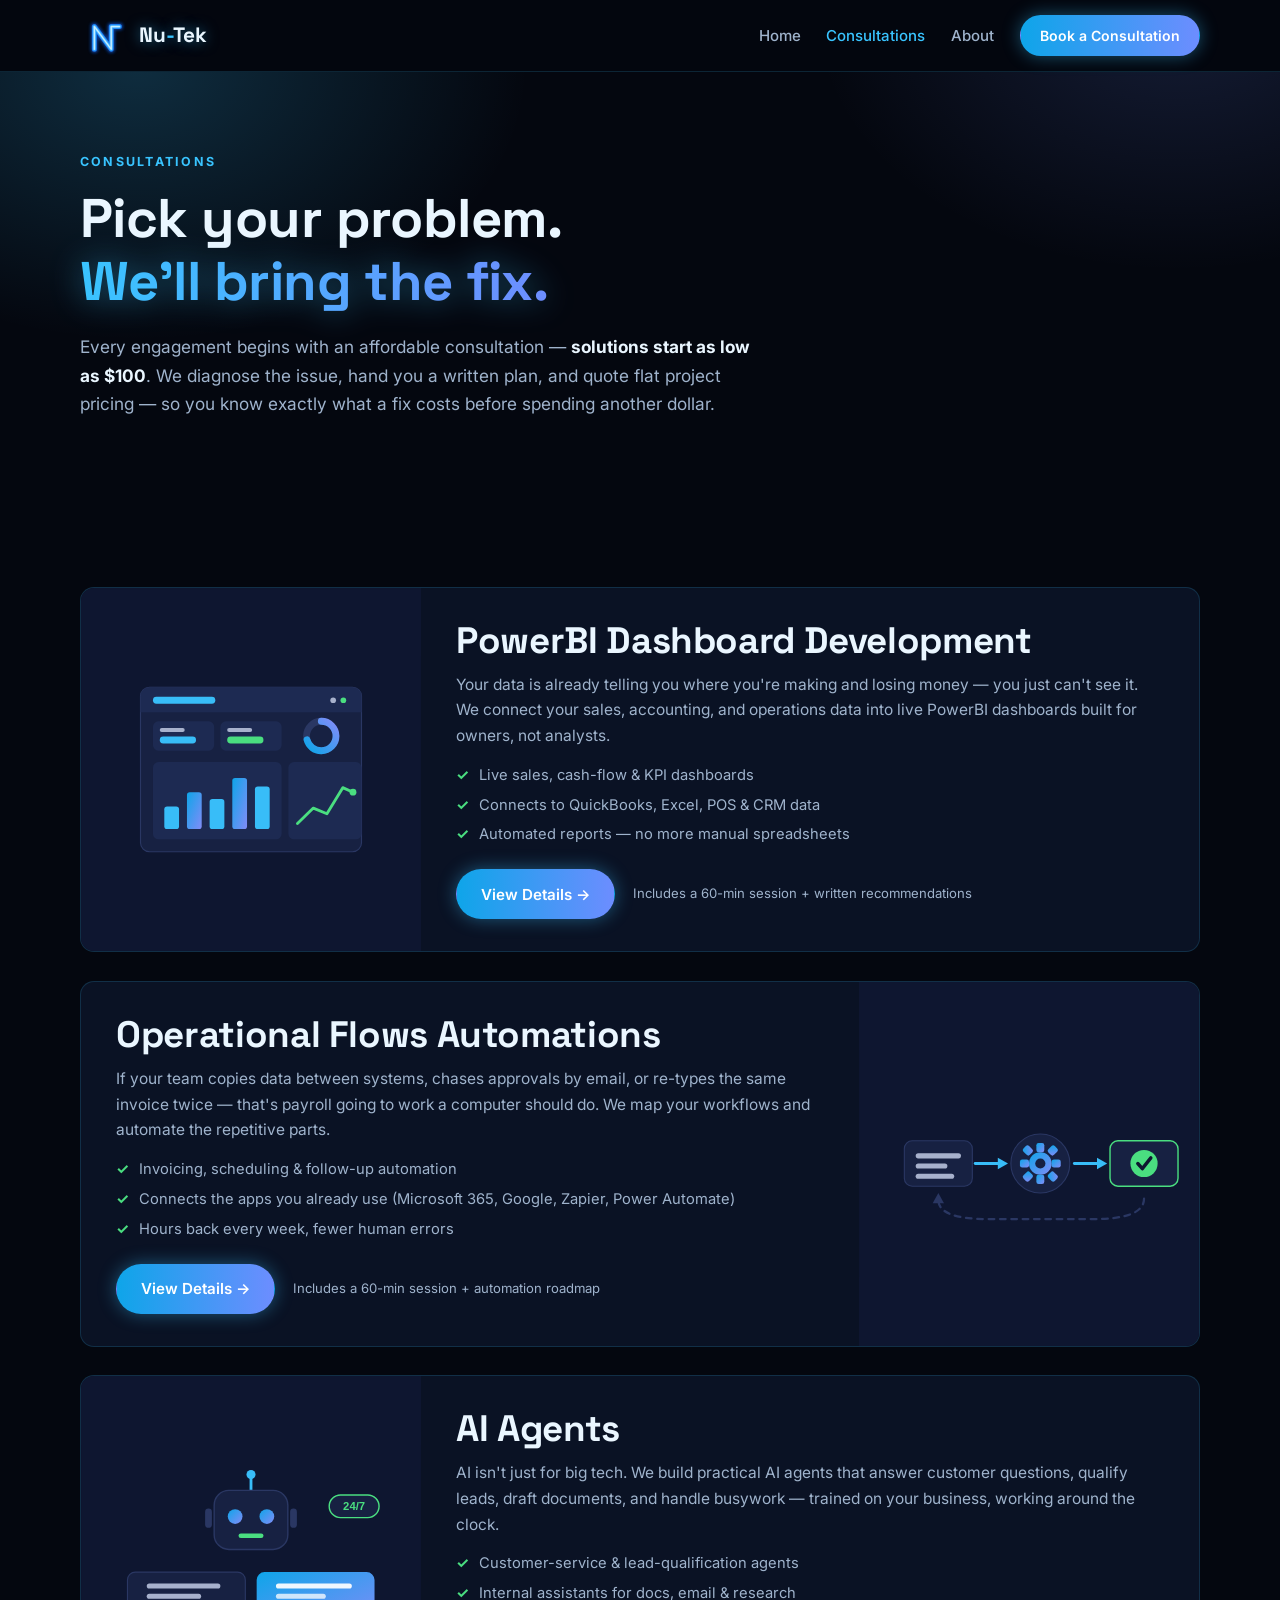
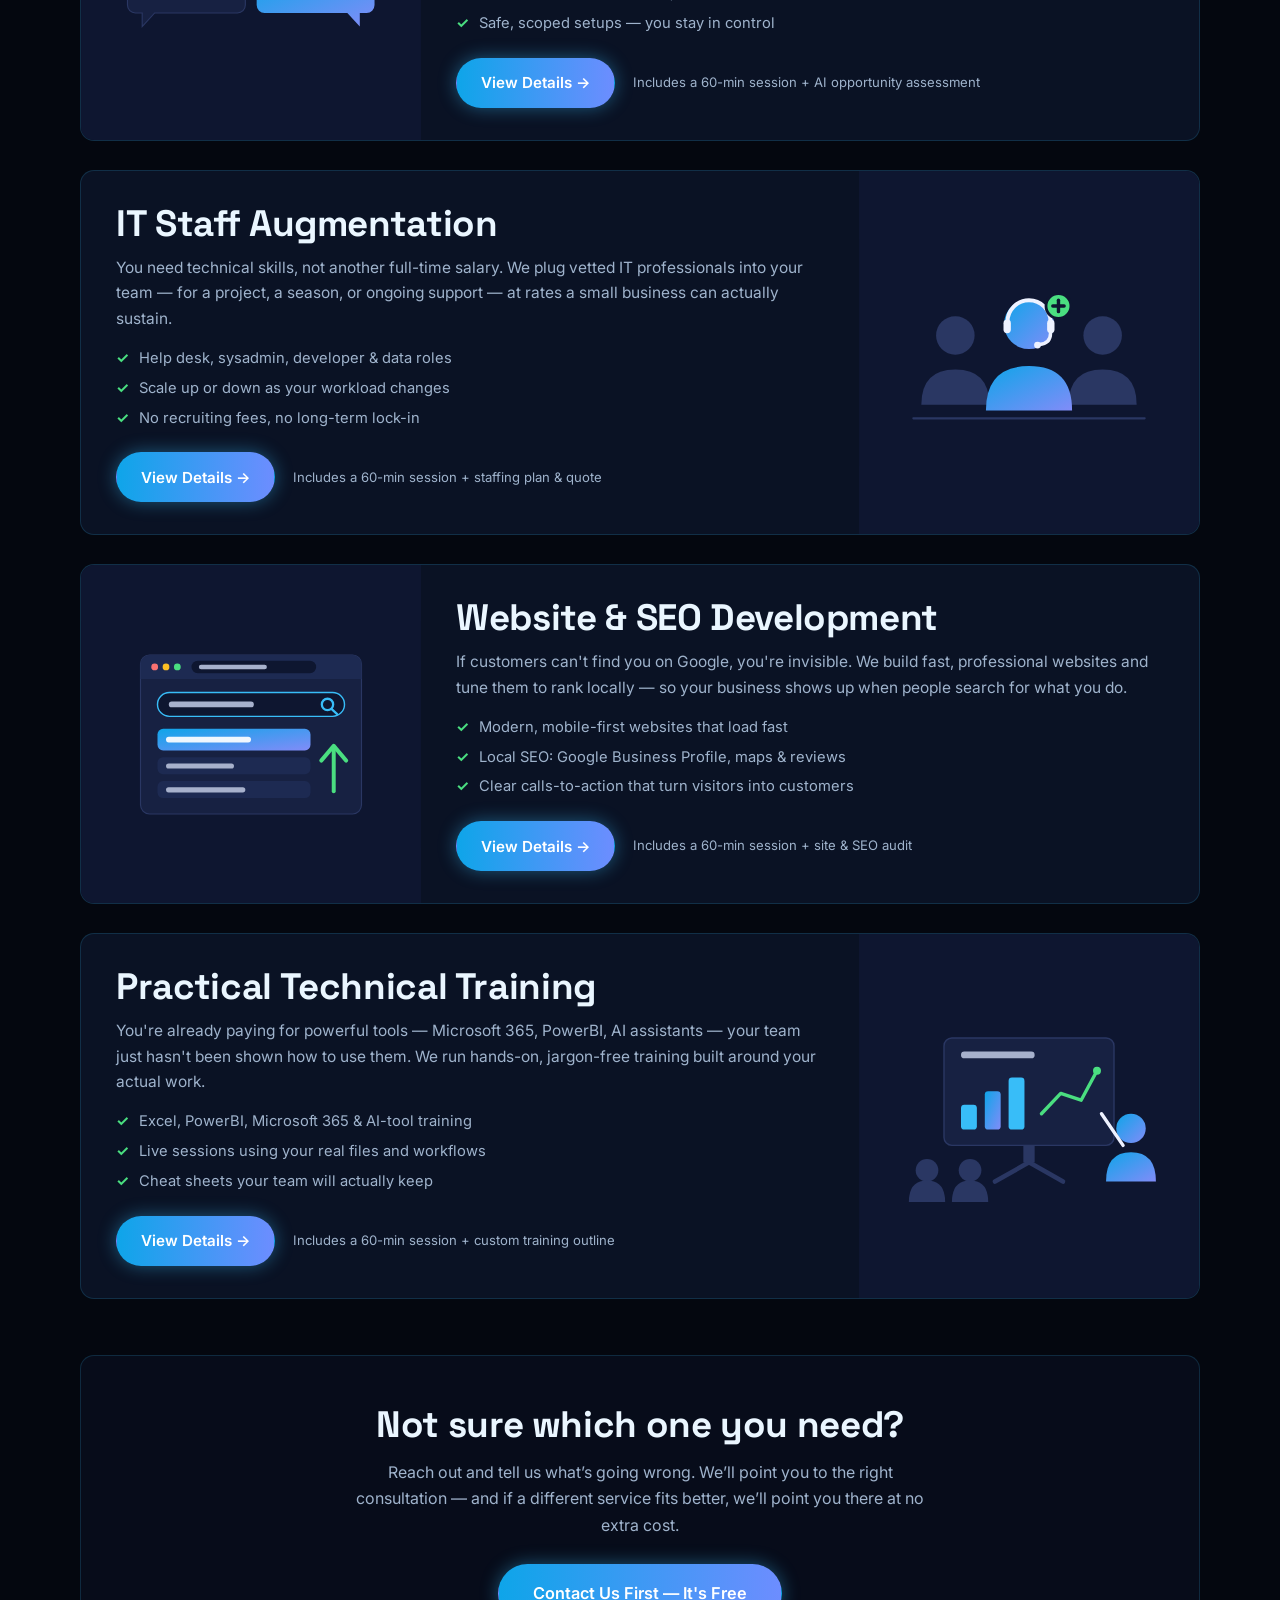
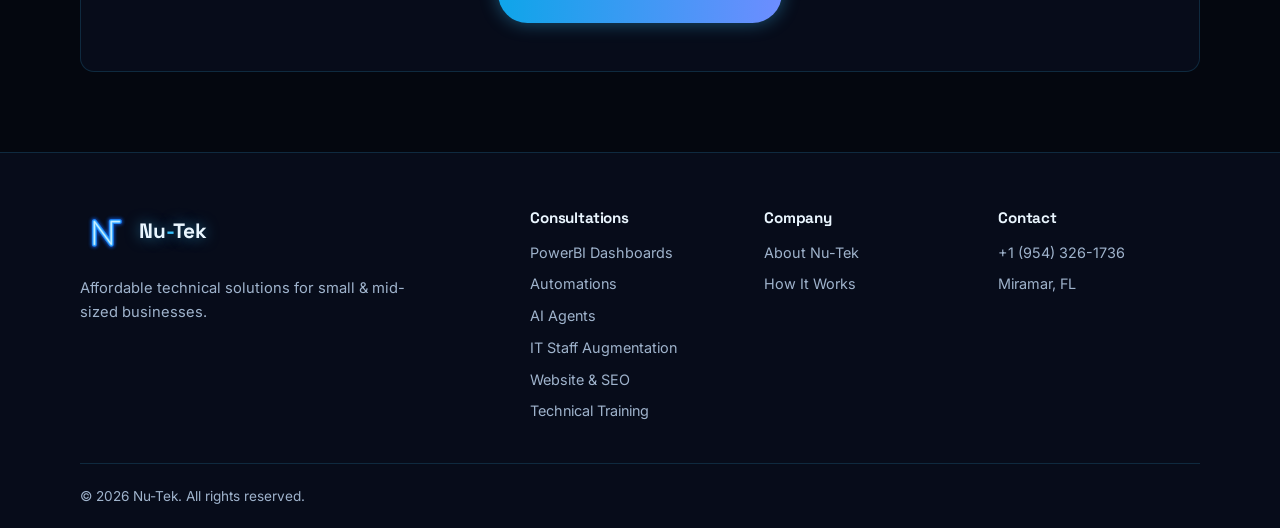
<file: consultations.html>
<!DOCTYPE html>
<html lang="en">
<head>
  <meta charset="UTF-8">
  <meta name="viewport" content="width=device-width, initial-scale=1.0">
  <title>Consultations | Nu-Tek IT Solutions for Small Business</title>
  <meta name="description" content="Book an affordable IT consultation with Nu-Tek. PowerBI dashboards, automations, AI agents, IT staff augmentation, websites & SEO, and technical training — solutions start as low as $100.">
  <link rel="preconnect" href="https://fonts.googleapis.com">
  <link rel="preconnect" href="https://fonts.gstatic.com" crossorigin>
  <link href="https://fonts.googleapis.com/css2?family=Inter:wght@400;500;600;700;800&family=Space+Grotesk:wght@500;600;700&display=swap" rel="stylesheet">
  <link rel="icon" type="image/svg+xml" href="images/logo.svg">
  <link rel="stylesheet" href="style.css">
</head>
<body>

  <header class="site-header">
    <nav class="nav container">
      <a href="index.html" class="logo">
        <img class="logo-img" src="images/logo.svg" alt="Nu-Tek logo">
        <span class="logo-text">Nu<span class="accent">-</span>Tek</span>
      </a>
      <button class="nav-toggle" aria-label="Toggle menu" aria-expanded="false">
        <span></span><span></span><span></span>
      </button>
      <ul class="nav-links">
        <li><a href="index.html">Home</a></li>
        <li><a href="consultations.html" class="active">Consultations</a></li>
        <li><a href="about.html">About</a></li>
        <li><a href="contact.html" class="btn btn-primary btn-nav">Book a Consultation</a></li>
      </ul>
    </nav>
  </header>

  <main>

    <section class="page-hero">
      <div class="hero-glow"></div>
      <div class="container">
        <p class="eyebrow">Consultations</p>
        <h1>Pick your problem.<br><span class="gradient-text">We'll bring the fix.</span></h1>
        <p class="hero-sub">
          Every engagement begins with an affordable consultation — <strong>solutions start as low as $100</strong>.
          We diagnose the issue, hand you a written plan, and quote flat project pricing —
          so you know exactly what a fix costs before spending another dollar.
        </p>
      </div>
    </section>

    <section class="section">
      <div class="container">
        <div class="consult-list">

          <article class="consult" id="powerbi">
            <img class="consult-img" src="images/powerbi.svg" alt="Illustration of a PowerBI dashboard with charts and KPIs">
            <div class="consult-info">
              <h2><a class="consult-title-link" href="powerbi.html">PowerBI Dashboard Development</a></h2>
              <p>Your data is already telling you where you're making and losing money — you just can't see it. We connect your sales, accounting, and operations data into live PowerBI dashboards built for owners, not analysts.</p>
              <ul class="consult-points">
                <li>Live sales, cash-flow &amp; KPI dashboards</li>
                <li>Connects to QuickBooks, Excel, POS &amp; CRM data</li>
                <li>Automated reports — no more manual spreadsheets</li>
              </ul>
              <div class="consult-actions">
                <a class="btn btn-primary" href="powerbi.html">View Details &#8594;</a>
                <span class="consult-note">Includes a 60-min session + written recommendations</span>
              </div>
            </div>
          </article>

          <article class="consult" id="automation">
            <img class="consult-img" src="images/automation.svg" alt="Illustration of an automated workflow: task, gear, and completed check">
            <div class="consult-info">
              <h2><a class="consult-title-link" href="automation.html">Operational Flows Automations</a></h2>
              <p>If your team copies data between systems, chases approvals by email, or re-types the same invoice twice — that's payroll going to work a computer should do. We map your workflows and automate the repetitive parts.</p>
              <ul class="consult-points">
                <li>Invoicing, scheduling &amp; follow-up automation</li>
                <li>Connects the apps you already use (Microsoft 365, Google, Zapier, Power Automate)</li>
                <li>Hours back every week, fewer human errors</li>
              </ul>
              <div class="consult-actions">
                <a class="btn btn-primary" href="automation.html">View Details &#8594;</a>
                <span class="consult-note">Includes a 60-min session + automation roadmap</span>
              </div>
            </div>
          </article>

          <article class="consult" id="ai-agents">
            <img class="consult-img" src="images/ai-agents.svg" alt="Illustration of an AI chat agent answering a customer message 24/7">
            <div class="consult-info">
              <h2><a class="consult-title-link" href="ai-agents.html">AI Agents</a></h2>
              <p>AI isn't just for big tech. We build practical AI agents that answer customer questions, qualify leads, draft documents, and handle busywork — trained on your business, working around the clock.</p>
              <ul class="consult-points">
                <li>Customer-service &amp; lead-qualification agents</li>
                <li>Internal assistants for docs, email &amp; research</li>
                <li>Safe, scoped setups — you stay in control</li>
              </ul>
              <div class="consult-actions">
                <a class="btn btn-primary" href="ai-agents.html">View Details &#8594;</a>
                <span class="consult-note">Includes a 60-min session + AI opportunity assessment</span>
              </div>
            </div>
          </article>

          <article class="consult" id="staffing">
            <img class="consult-img" src="images/staffing.svg" alt="Illustration of an IT specialist with a headset joining a team">
            <div class="consult-info">
              <h2><a class="consult-title-link" href="staffing.html">IT Staff Augmentation</a></h2>
              <p>You need technical skills, not another full-time salary. We plug vetted IT professionals into your team — for a project, a season, or ongoing support — at rates a small business can actually sustain.</p>
              <ul class="consult-points">
                <li>Help desk, sysadmin, developer &amp; data roles</li>
                <li>Scale up or down as your workload changes</li>
                <li>No recruiting fees, no long-term lock-in</li>
              </ul>
              <div class="consult-actions">
                <a class="btn btn-primary" href="staffing.html">View Details &#8594;</a>
                <span class="consult-note">Includes a 60-min session + staffing plan &amp; quote</span>
              </div>
            </div>
          </article>

          <article class="consult" id="web-seo">
            <img class="consult-img" src="images/web-seo.svg" alt="Illustration of a browser with a search bar and a result ranking first">
            <div class="consult-info">
              <h2><a class="consult-title-link" href="web-seo.html">Website &amp; SEO Development</a></h2>
              <p>If customers can't find you on Google, you're invisible. We build fast, professional websites and tune them to rank locally — so your business shows up when people search for what you do.</p>
              <ul class="consult-points">
                <li>Modern, mobile-first websites that load fast</li>
                <li>Local SEO: Google Business Profile, maps &amp; reviews</li>
                <li>Clear calls-to-action that turn visitors into customers</li>
              </ul>
              <div class="consult-actions">
                <a class="btn btn-primary" href="web-seo.html">View Details &#8594;</a>
                <span class="consult-note">Includes a 60-min session + site &amp; SEO audit</span>
              </div>
            </div>
          </article>

          <article class="consult" id="training">
            <img class="consult-img" src="images/training.svg" alt="Illustration of an instructor teaching charts on a presentation board">
            <div class="consult-info">
              <h2><a class="consult-title-link" href="training.html">Practical Technical Training</a></h2>
              <p>You're already paying for powerful tools — Microsoft 365, PowerBI, AI assistants — your team just hasn't been shown how to use them. We run hands-on, jargon-free training built around your actual work.</p>
              <ul class="consult-points">
                <li>Excel, PowerBI, Microsoft 365 &amp; AI-tool training</li>
                <li>Live sessions using your real files and workflows</li>
                <li>Cheat sheets your team will actually keep</li>
              </ul>
              <div class="consult-actions">
                <a class="btn btn-primary" href="training.html">View Details &#8594;</a>
                <span class="consult-note">Includes a 60-min session + custom training outline</span>
              </div>
            </div>
          </article>

        </div>

        <div class="guarantee">
          <h2>Not sure which one you need?</h2>
          <p>Reach out and tell us what’s going wrong. We’ll point you to the right consultation — and if a different service fits better, we’ll point you there at no extra cost.</p>
          <a href="contact.html" class="btn btn-primary btn-lg">Contact Us First — It's Free</a>
        </div>
      </div>
    </section>

  </main>

  <footer class="site-footer">
    <div class="container footer-inner">
      <div>
        <a href="index.html" class="logo">
          <img class="logo-img" src="images/logo.svg" alt="Nu-Tek logo">
          <span class="logo-text">Nu<span class="accent">-</span>Tek</span>
        </a>
        <p class="footer-tag">Affordable technical solutions for small &amp; mid-sized businesses.</p>
      </div>
      <div class="footer-cols">
        <div>
          <h4>Consultations</h4>
          <ul>
            <li><a href="powerbi.html">PowerBI Dashboards</a></li>
            <li><a href="automation.html">Automations</a></li>
            <li><a href="ai-agents.html">AI Agents</a></li>
            <li><a href="staffing.html">IT Staff Augmentation</a></li>
            <li><a href="web-seo.html">Website &amp; SEO</a></li>
            <li><a href="training.html">Technical Training</a></li>
          </ul>
        </div>
        <div>
          <h4>Company</h4>
          <ul>
            <li><a href="about.html">About Nu-Tek</a></li>
            <li><a href="about.html#process">How It Works</a></li>
          </ul>
        </div>
        <div>
          <h4>Contact</h4>
          <ul>
            <li><a href="tel:+19543261736">+1 (954) 326-1736</a></li>
            <li>Miramar, FL</li>
          </ul>
        </div>
      </div>
    </div>
    <div class="container footer-bottom">
      <p>© 2026 Nu-Tek. All rights reserved.</p>
    </div>
  </footer>

  <script src="script.js"></script>
</body>
</html>
</file>
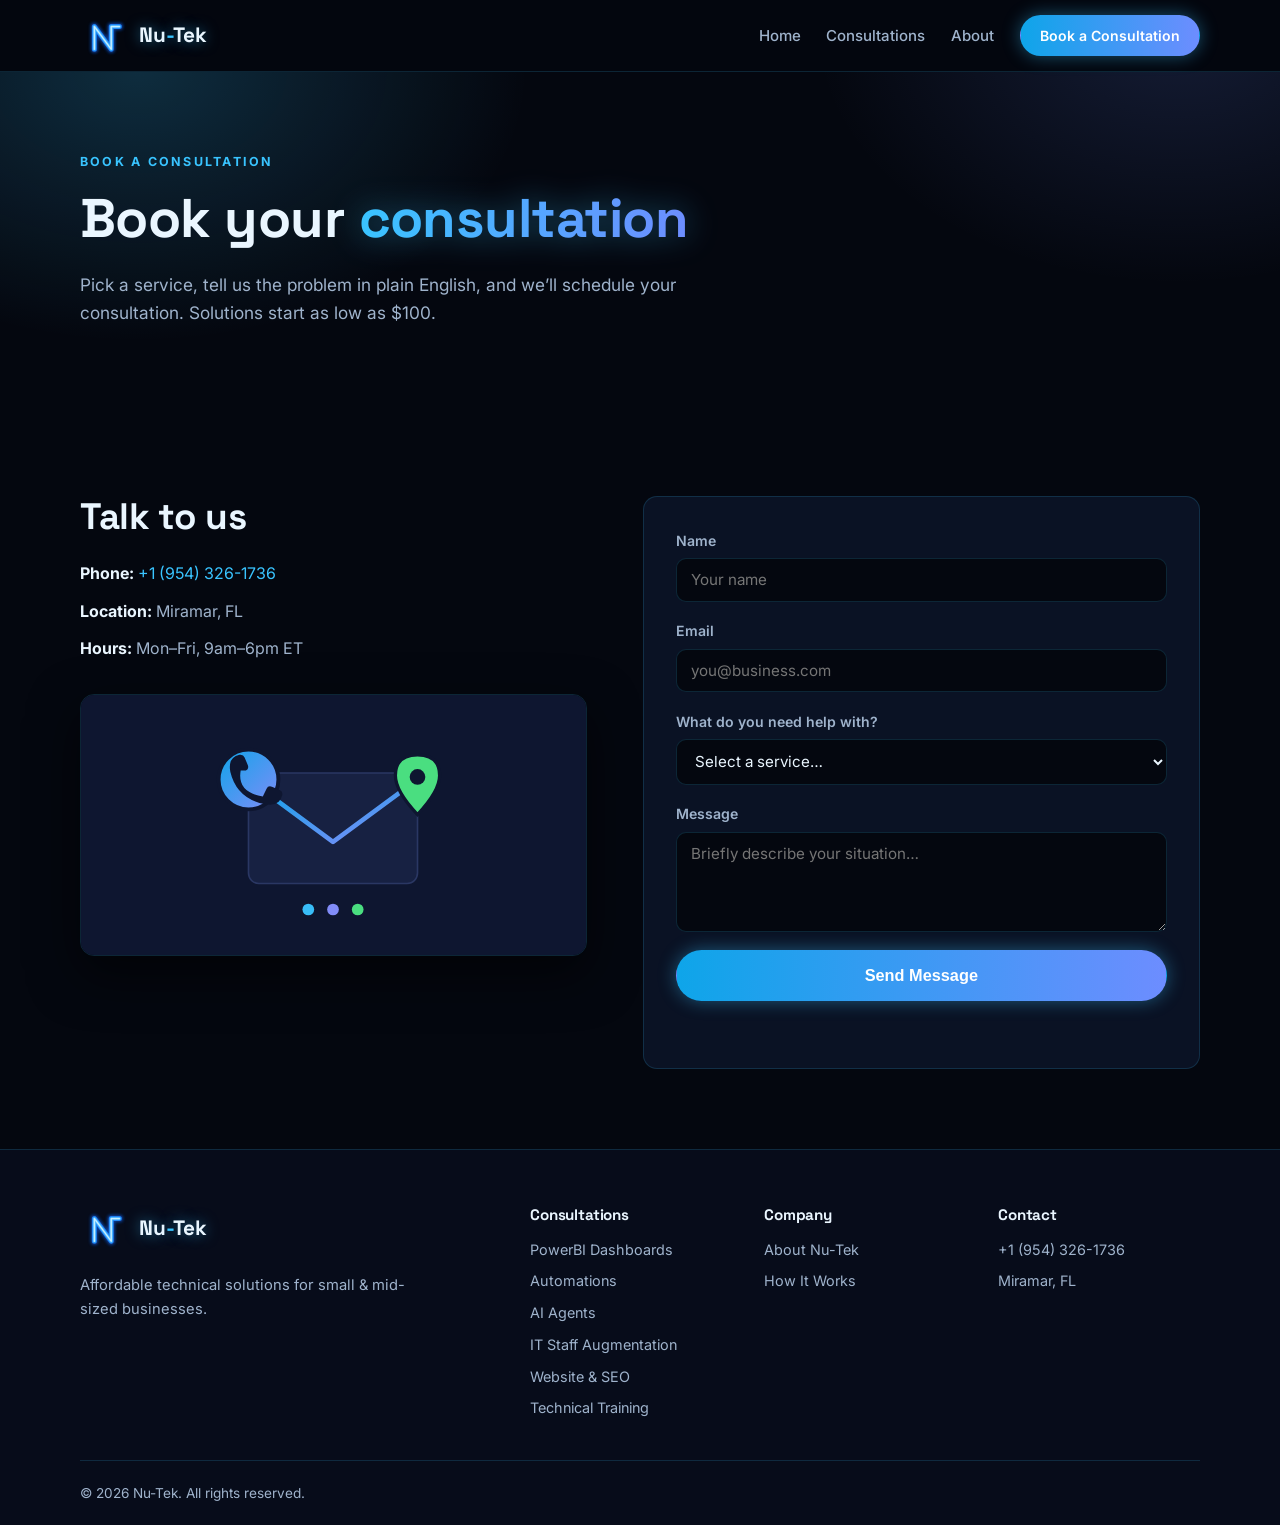
<file: contact.html>
<!DOCTYPE html>
<html lang="en">
<head>
  <meta charset="UTF-8">
  <meta name="viewport" content="width=device-width, initial-scale=1.0">
  <title>Book a Consultation | Nu-Tek IT Solutions for Small Business</title>
  <meta name="description" content="Contact Nu-Tek in Miramar, FL. Tell us what’s slowing your business down — solutions start as low as $100. Call +1 (954) 326-1736.">
  <link rel="preconnect" href="https://fonts.googleapis.com">
  <link rel="preconnect" href="https://fonts.gstatic.com" crossorigin>
  <link href="https://fonts.googleapis.com/css2?family=Inter:wght@400;500;600;700;800&family=Space+Grotesk:wght@500;600;700&display=swap" rel="stylesheet">
  <link rel="icon" type="image/svg+xml" href="images/logo.svg">
  <link rel="stylesheet" href="style.css">
</head>
<body>

  <header class="site-header">
    <nav class="nav container">
      <a href="index.html" class="logo">
        <img class="logo-img" src="images/logo.svg" alt="Nu-Tek logo">
        <span class="logo-text">Nu<span class="accent">-</span>Tek</span>
      </a>
      <button class="nav-toggle" aria-label="Toggle menu" aria-expanded="false">
        <span></span><span></span><span></span>
      </button>
      <ul class="nav-links">
        <li><a href="index.html">Home</a></li>
        <li><a href="consultations.html">Consultations</a></li>
        <li><a href="about.html">About</a></li>
        <li><a href="contact.html" class="btn btn-primary btn-nav">Book a Consultation</a></li>
      </ul>
    </nav>
  </header>

  <main>

    <section class="page-hero page-hero-photo">
      <div class="hero-glow"></div>
      <div class="container">
        <p class="eyebrow">Book a Consultation</p>
        <h1>Book your <span class="gradient-text">consultation</span></h1>
        <p class="hero-sub">
          Pick a service, tell us the problem in plain English, and we’ll schedule your consultation.
          Solutions start as low as $100.
        </p>
      </div>
    </section>

    <section class="section" id="form">
      <div class="container contact-grid">
        <div>
          <h2>Talk to us</h2>
          <ul class="contact-list">
            <li><strong>Phone:</strong> <a href="tel:+19543261736">+1 (954) 326-1736</a></li>
            <li><strong>Location:</strong> Miramar, FL</li>
            <li><strong>Hours:</strong> Mon–Fri, 9am–6pm ET</li>
          </ul>
          <figure class="contact-photo">
            <img src="images/contact.svg" alt="Illustration of an envelope, phone, and location pin">
          </figure>
        </div>
        <form class="contact-form" action="https://formsubmit.co/mcarrasco@nu-tek.net" method="POST">
          <input type="hidden" name="_subject" value="New consultation request - Nu-Tek website">
          <input type="hidden" name="_template" value="table">
          <input type="hidden" name="_captcha" value="false">
          <input type="hidden" name="_next" value="https://luiy-code.github.io/nu-tek-website/contact.html?sent=1">
          <input type="text" name="_honey" style="display:none" tabindex="-1" autocomplete="off">
          <label>Name
            <input type="text" name="name" required placeholder="Your name">
          </label>
          <label>Email
            <input type="email" name="email" required placeholder="you@business.com">
          </label>
          <label>What do you need help with?
            <select name="service" required>
              <option value="">Select a service…</option>
              <option>PowerBI Dashboard Development</option>
              <option>Operational Flows Automations</option>
              <option>AI Agents</option>
              <option>IT Staff Augmentation</option>
              <option>Website &amp; SEO Development</option>
              <option>Practical Technical Training</option>
              <option>Not sure — help me figure it out</option>
            </select>
          </label>
          <label>Message
            <textarea name="message" rows="4" placeholder="Briefly describe your situation…"></textarea>
          </label>
          <button type="submit" class="btn btn-primary btn-lg">Send Message</button>
          <p class="form-note" id="form-note"></p>
        </form>
      </div>
    </section>

  </main>

  <footer class="site-footer">
    <div class="container footer-inner">
      <div>
        <a href="index.html" class="logo">
          <img class="logo-img" src="images/logo.svg" alt="Nu-Tek logo">
          <span class="logo-text">Nu<span class="accent">-</span>Tek</span>
        </a>
        <p class="footer-tag">Affordable technical solutions for small &amp; mid-sized businesses.</p>
      </div>
      <div class="footer-cols">
        <div>
          <h4>Consultations</h4>
          <ul>
            <li><a href="powerbi.html">PowerBI Dashboards</a></li>
            <li><a href="automation.html">Automations</a></li>
            <li><a href="ai-agents.html">AI Agents</a></li>
            <li><a href="staffing.html">IT Staff Augmentation</a></li>
            <li><a href="web-seo.html">Website &amp; SEO</a></li>
            <li><a href="training.html">Technical Training</a></li>
          </ul>
        </div>
        <div>
          <h4>Company</h4>
          <ul>
            <li><a href="about.html">About Nu-Tek</a></li>
            <li><a href="about.html#process">How It Works</a></li>
          </ul>
        </div>
        <div>
          <h4>Contact</h4>
          <ul>
            <li><a href="tel:+19543261736">+1 (954) 326-1736</a></li>
            <li>Miramar, FL</li>
          </ul>
        </div>
      </div>
    </div>
    <div class="container footer-bottom">
      <p>© 2026 Nu-Tek. All rights reserved.</p>
    </div>
  </footer>

  <script src="script.js"></script>
</body>
</html>
</file>
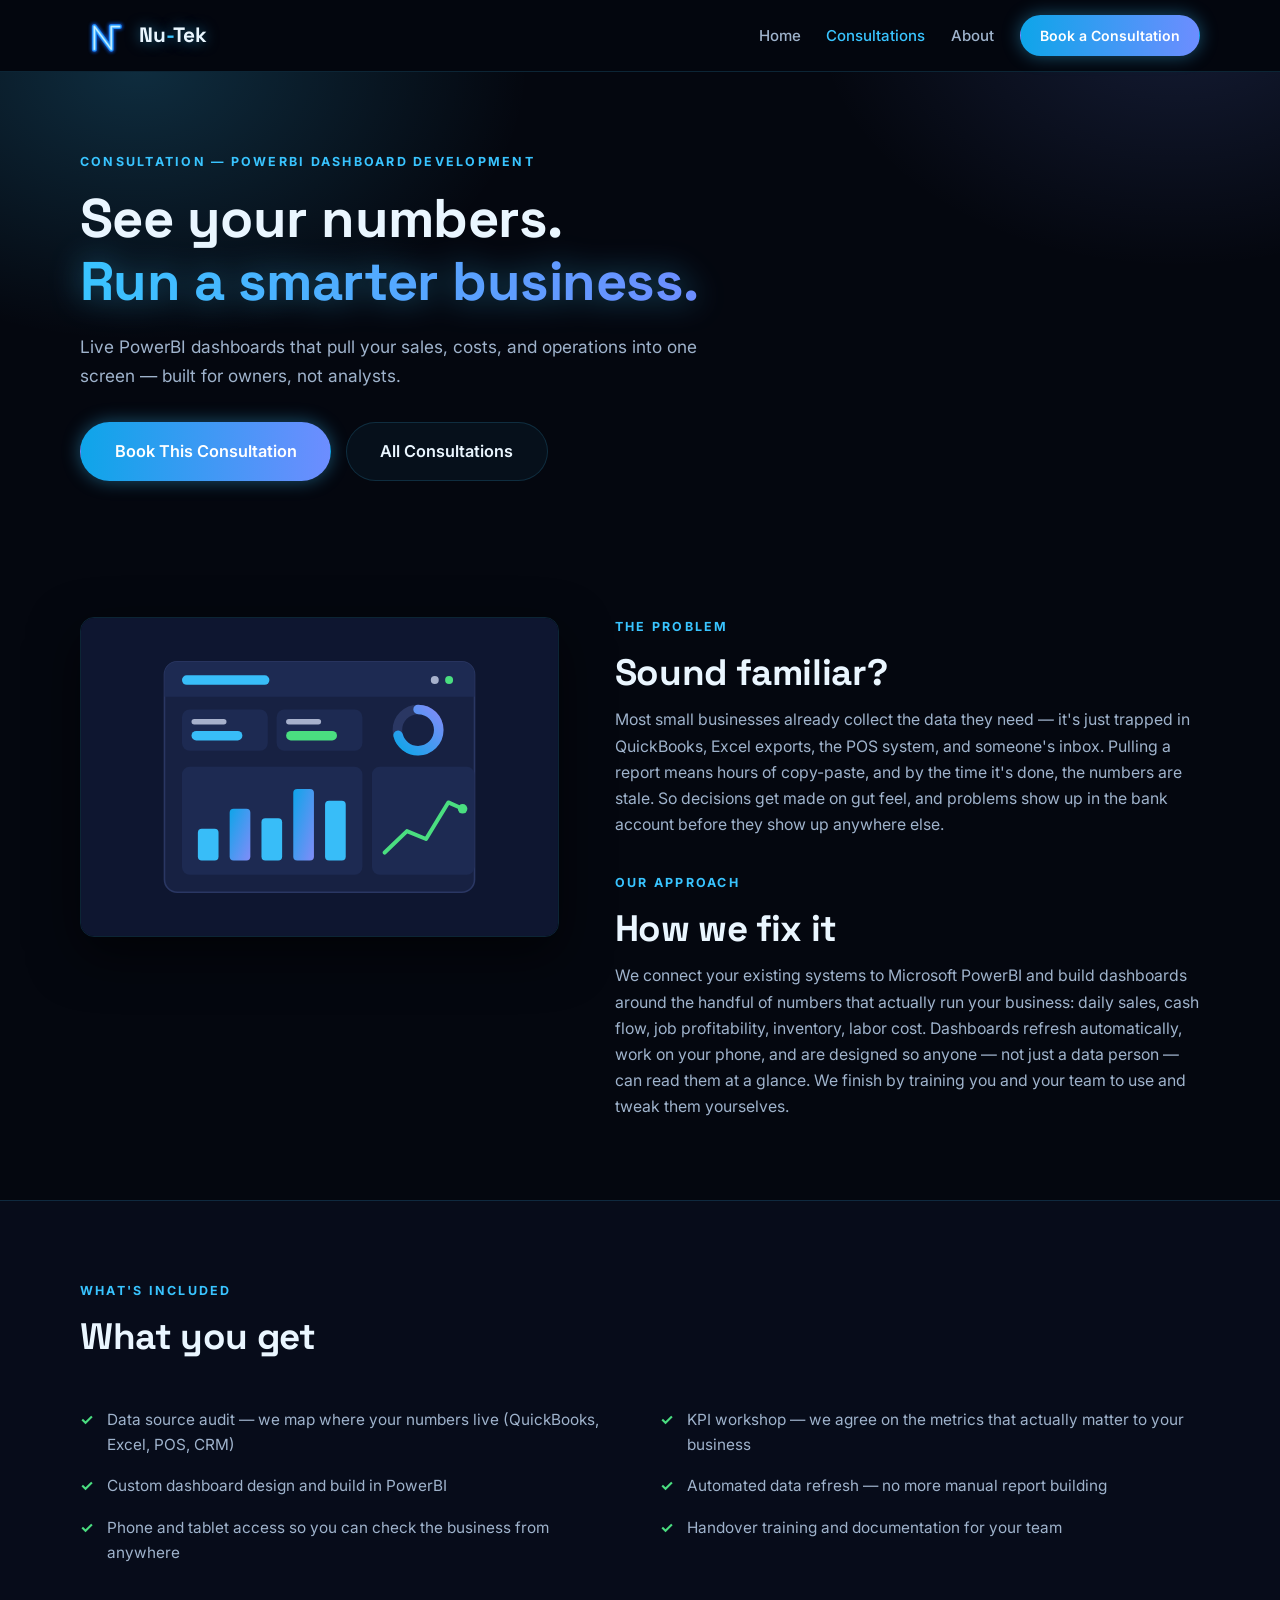
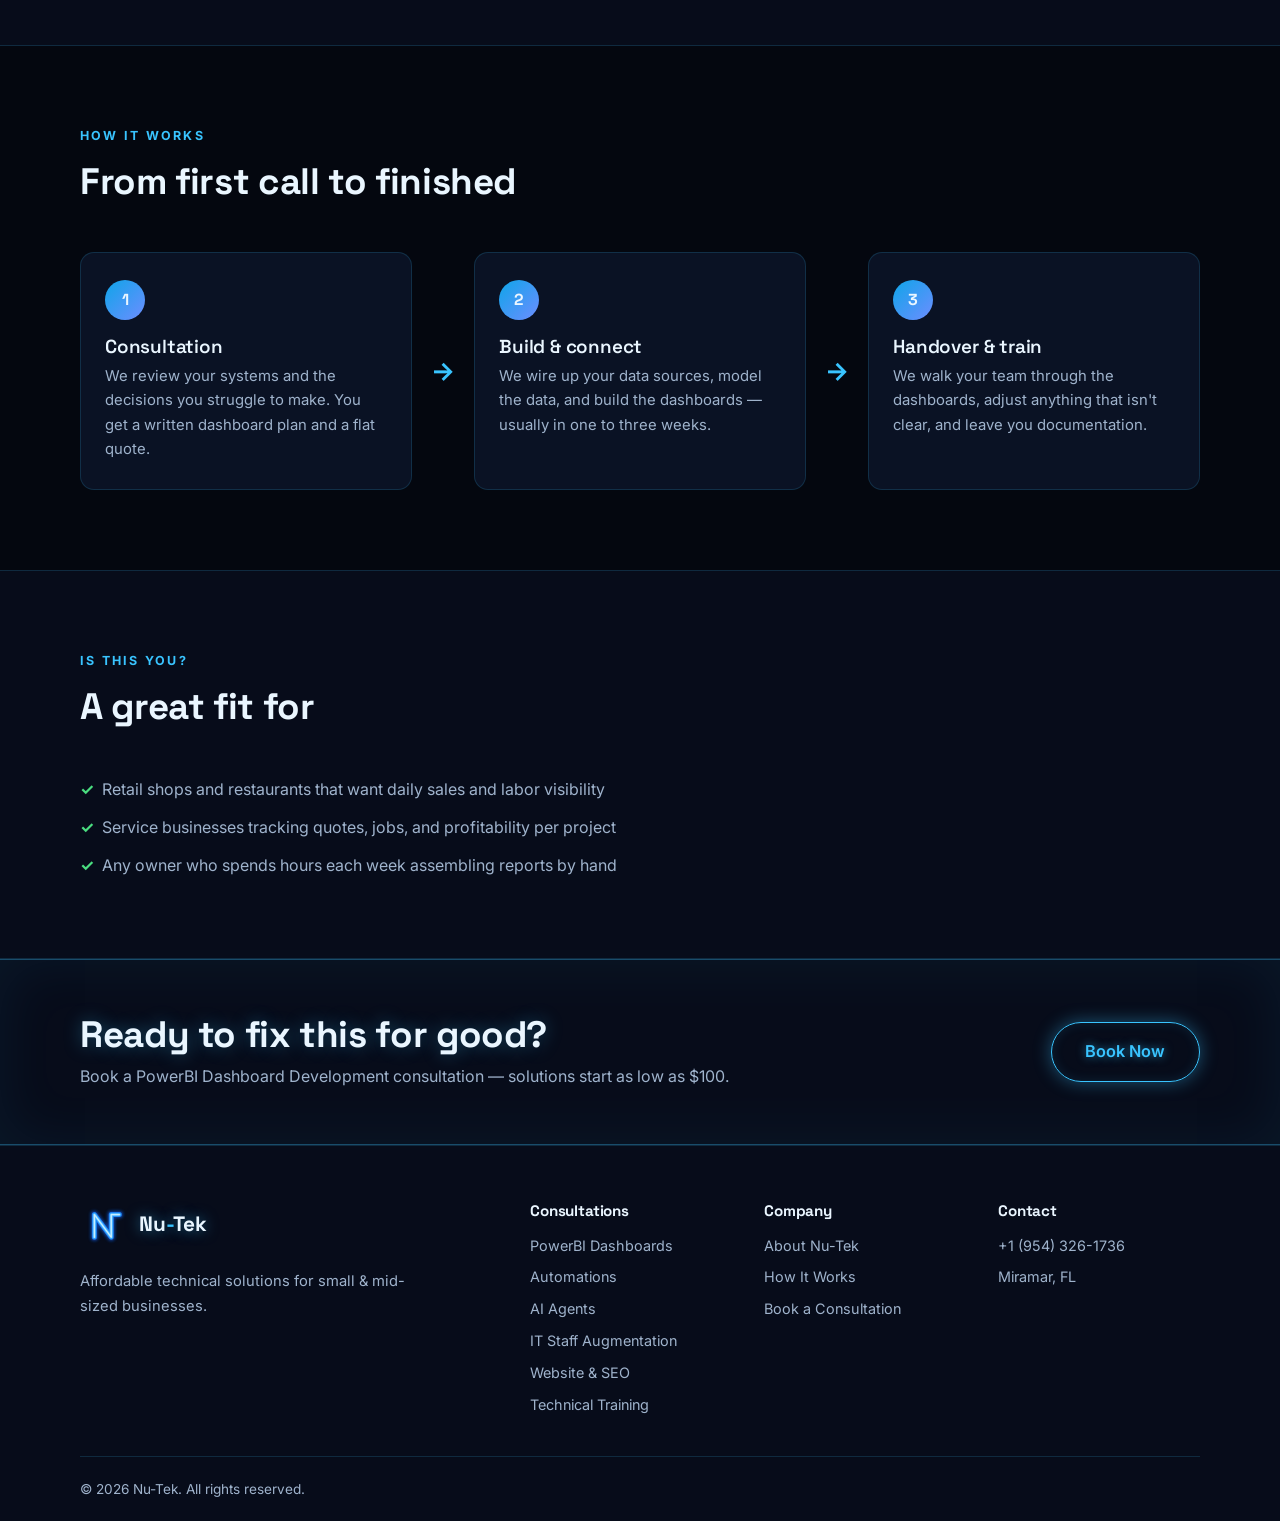
<file: powerbi.html>
<!DOCTYPE html>
<html lang="en">
<head>
  <meta charset="UTF-8">
  <meta name="viewport" content="width=device-width, initial-scale=1.0">
  <title>PowerBI Dashboard Development | Nu-Tek</title>
  <meta name="description" content="PowerBI dashboard development for small business by Nu-Tek. Live sales, cash-flow and KPI dashboards connected to QuickBooks, Excel, POS and CRM data. Solutions start as low as $100.">
  <link rel="preconnect" href="https://fonts.googleapis.com">
  <link rel="preconnect" href="https://fonts.gstatic.com" crossorigin>
  <link href="https://fonts.googleapis.com/css2?family=Inter:wght@400;500;600;700;800&family=Space+Grotesk:wght@500;600;700&display=swap" rel="stylesheet">
  <link rel="icon" type="image/svg+xml" href="images/logo.svg">
  <link rel="stylesheet" href="style.css">
</head>
<body>

  <header class="site-header">
    <nav class="nav container">
      <a href="index.html" class="logo">
        <img class="logo-img" src="images/logo.svg" alt="Nu-Tek logo">
        <span class="logo-text">Nu<span class="accent">-</span>Tek</span>
      </a>
      <button class="nav-toggle" aria-label="Toggle menu" aria-expanded="false">
        <span></span><span></span><span></span>
      </button>
      <ul class="nav-links">
        <li><a href="index.html">Home</a></li>
        <li><a href="consultations.html" class="active">Consultations</a></li>
        <li><a href="about.html">About</a></li>
        <li><a href="contact.html" class="btn btn-primary btn-nav">Book a Consultation</a></li>
      </ul>
    </nav>
  </header>

  <main>

    <section class="page-hero">
      <div class="hero-glow"></div>
      <div class="container">
        <p class="eyebrow">Consultation — PowerBI Dashboard Development</p>
        <h1>See your numbers.<br><span class="gradient-text">Run a smarter business.</span></h1>
        <p class="hero-sub">Live PowerBI dashboards that pull your sales, costs, and operations into one screen — built for owners, not analysts.</p>
        <div class="hero-actions">
          <a class="btn btn-primary btn-lg" href="contact.html" data-service="PowerBI Dashboard Development">Book This Consultation</a>
          <a class="btn btn-ghost btn-lg" href="consultations.html">All Consultations</a>
        </div>
      </div>
    </section>

    <section class="section">
      <div class="container about-grid">
        <figure class="about-photo">
          <img src="images/powerbi.svg" alt="Illustration of a PowerBI dashboard with charts and KPIs">
        </figure>
        <div>
          <p class="eyebrow">The Problem</p>
          <h2>Sound familiar?</h2>
          <p class="detail-text">Most small businesses already collect the data they need — it's just trapped in QuickBooks, Excel exports, the POS system, and someone's inbox. Pulling a report means hours of copy-paste, and by the time it's done, the numbers are stale. So decisions get made on gut feel, and problems show up in the bank account before they show up anywhere else.</p>
          <p class="eyebrow" style="margin-top:2.2rem">Our Approach</p>
          <h2>How we fix it</h2>
          <p class="detail-text">We connect your existing systems to Microsoft PowerBI and build dashboards around the handful of numbers that actually run your business: daily sales, cash flow, job profitability, inventory, labor cost. Dashboards refresh automatically, work on your phone, and are designed so anyone — not just a data person — can read them at a glance. We finish by training you and your team to use and tweak them yourselves.</p>
        </div>
      </div>
    </section>

    <section class="section section-alt">
      <div class="container">
        <div class="section-head">
          <p class="eyebrow">What's Included</p>
          <h2>What you get</h2>
        </div>
        <ul class="check-grid">
          <li>Data source audit — we map where your numbers live (QuickBooks, Excel, POS, CRM)</li>
          <li>KPI workshop — we agree on the metrics that actually matter to your business</li>
          <li>Custom dashboard design and build in PowerBI</li>
          <li>Automated data refresh — no more manual report building</li>
          <li>Phone and tablet access so you can check the business from anywhere</li>
          <li>Handover training and documentation for your team</li>
        </ul>
      </div>
    </section>

    <section class="section">
      <div class="container">
        <div class="section-head">
          <p class="eyebrow">How It Works</p>
          <h2>From first call to finished</h2>
        </div>
        <div class="steps">
          <div class="step">
            <div class="step-num">1</div>
            <h3>Consultation</h3>
            <p>We review your systems and the decisions you struggle to make. You get a written dashboard plan and a flat quote.</p>
          </div>
          <div class="step-arrow" aria-hidden="true">&#8594;</div>
          <div class="step">
            <div class="step-num">2</div>
            <h3>Build & connect</h3>
            <p>We wire up your data sources, model the data, and build the dashboards — usually in one to three weeks.</p>
          </div>
          <div class="step-arrow" aria-hidden="true">&#8594;</div>
          <div class="step">
            <div class="step-num">3</div>
            <h3>Handover & train</h3>
            <p>We walk your team through the dashboards, adjust anything that isn't clear, and leave you documentation.</p>
          </div>
        </div>
      </div>
    </section>

    <section class="section section-alt">
      <div class="container">
        <div class="section-head">
          <p class="eyebrow">Is This You?</p>
          <h2>A great fit for</h2>
        </div>
        <ul class="consult-points detail-who">
          <li>Retail shops and restaurants that want daily sales and labor visibility</li>
          <li>Service businesses tracking quotes, jobs, and profitability per project</li>
          <li>Any owner who spends hours each week assembling reports by hand</li>
        </ul>
      </div>
    </section>

    <section class="cta-banner">
      <div class="container cta-inner">
        <div>
          <h2>Ready to fix this for good?</h2>
          <p>Book a PowerBI Dashboard Development consultation — solutions start as low as $100.</p>
        </div>
        <a href="contact.html" class="btn btn-light btn-lg" data-service="PowerBI Dashboard Development">Book Now</a>
      </div>
    </section>

  </main>

  <footer class="site-footer">
    <div class="container footer-inner">
      <div>
        <a href="index.html" class="logo">
          <img class="logo-img" src="images/logo.svg" alt="Nu-Tek logo">
          <span class="logo-text">Nu<span class="accent">-</span>Tek</span>
        </a>
        <p class="footer-tag">Affordable technical solutions for small &amp; mid-sized businesses.</p>
      </div>
      <div class="footer-cols">
        <div>
          <h4>Consultations</h4>
          <ul>
            <li><a href="powerbi.html">PowerBI Dashboards</a></li>
            <li><a href="automation.html">Automations</a></li>
            <li><a href="ai-agents.html">AI Agents</a></li>
            <li><a href="staffing.html">IT Staff Augmentation</a></li>
            <li><a href="web-seo.html">Website &amp; SEO</a></li>
            <li><a href="training.html">Technical Training</a></li>
          </ul>
        </div>
        <div>
          <h4>Company</h4>
          <ul>
            <li><a href="about.html">About Nu-Tek</a></li>
            <li><a href="about.html#process">How It Works</a></li>
            <li><a href="contact.html">Book a Consultation</a></li>
          </ul>
        </div>
        <div>
          <h4>Contact</h4>
          <ul>
            <li><a href="tel:+19543261736">+1 (954) 326-1736</a></li>
            <li>Miramar, FL</li>
          </ul>
        </div>
      </div>
    </div>
    <div class="container footer-bottom">
      <p>&copy; 2026 Nu-Tek. All rights reserved.</p>
    </div>
  </footer>

  <script src="script.js"></script>
</body>
</html>
</file>
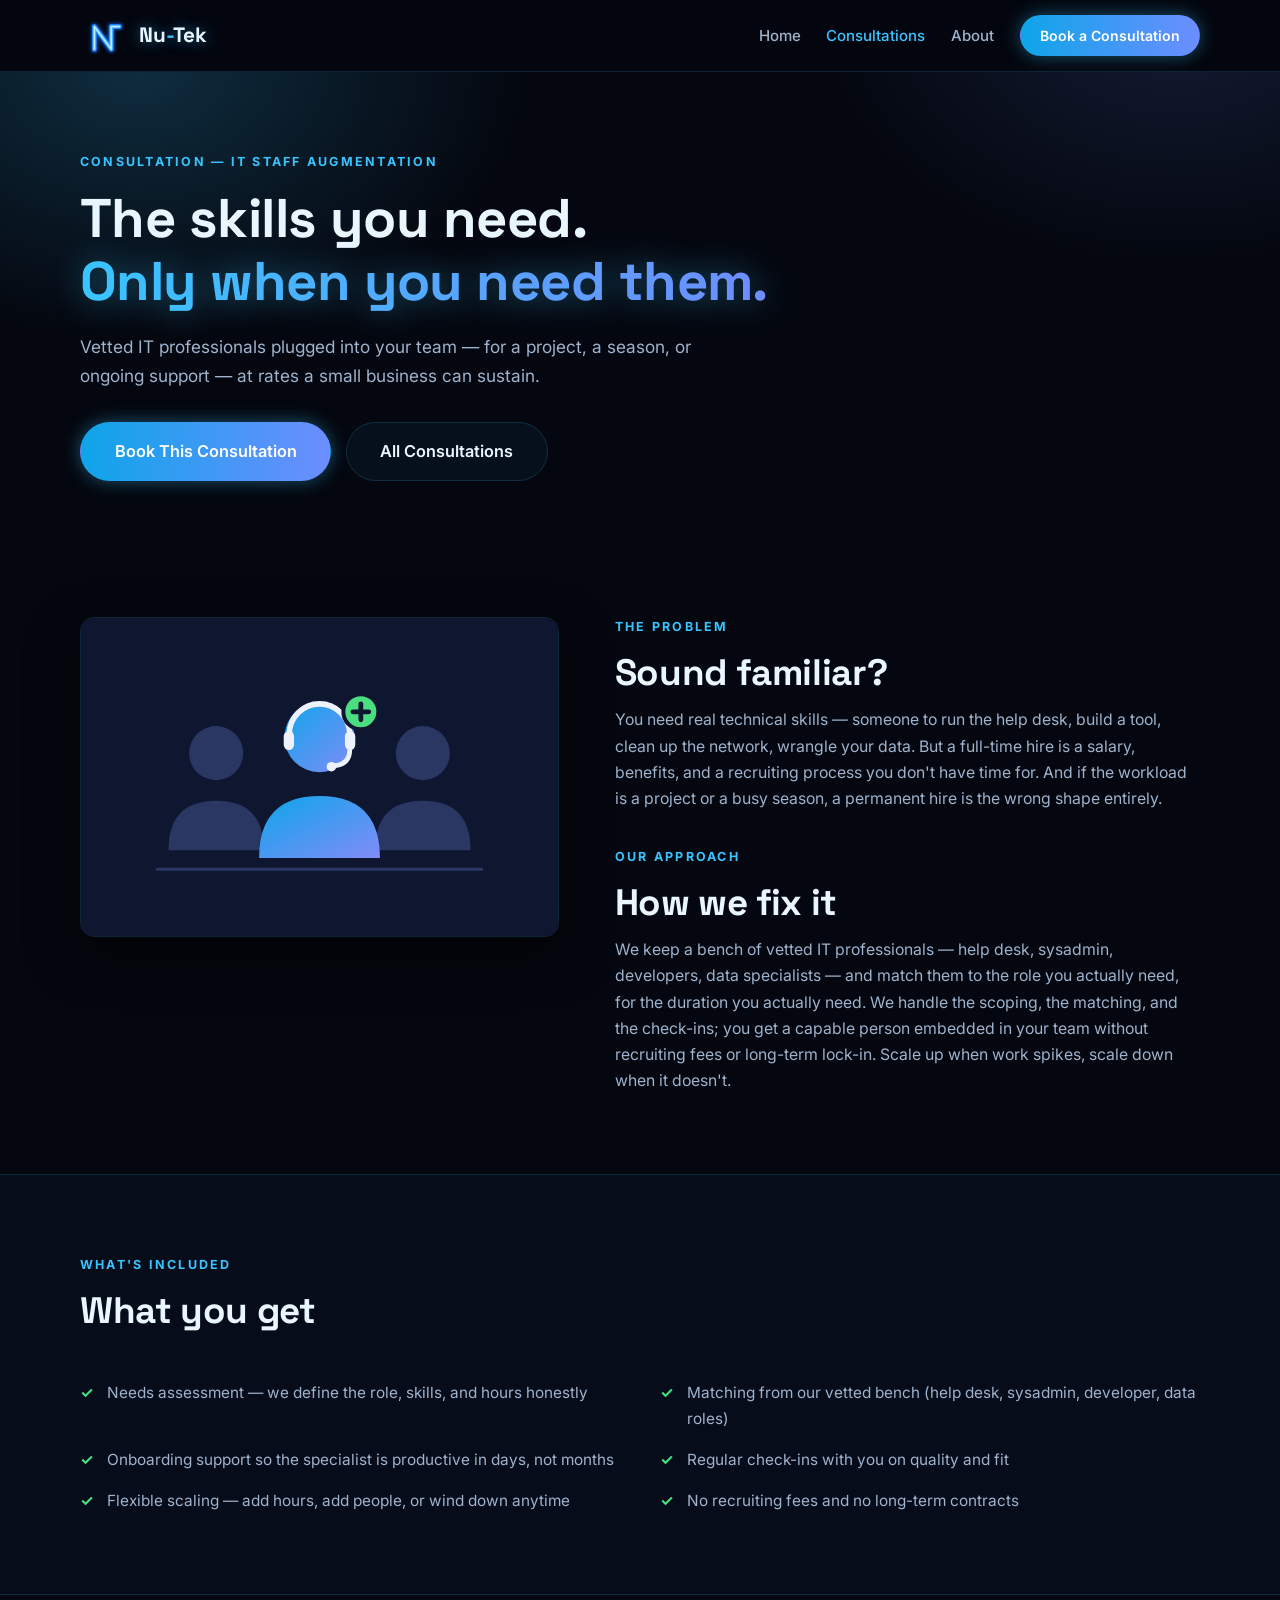
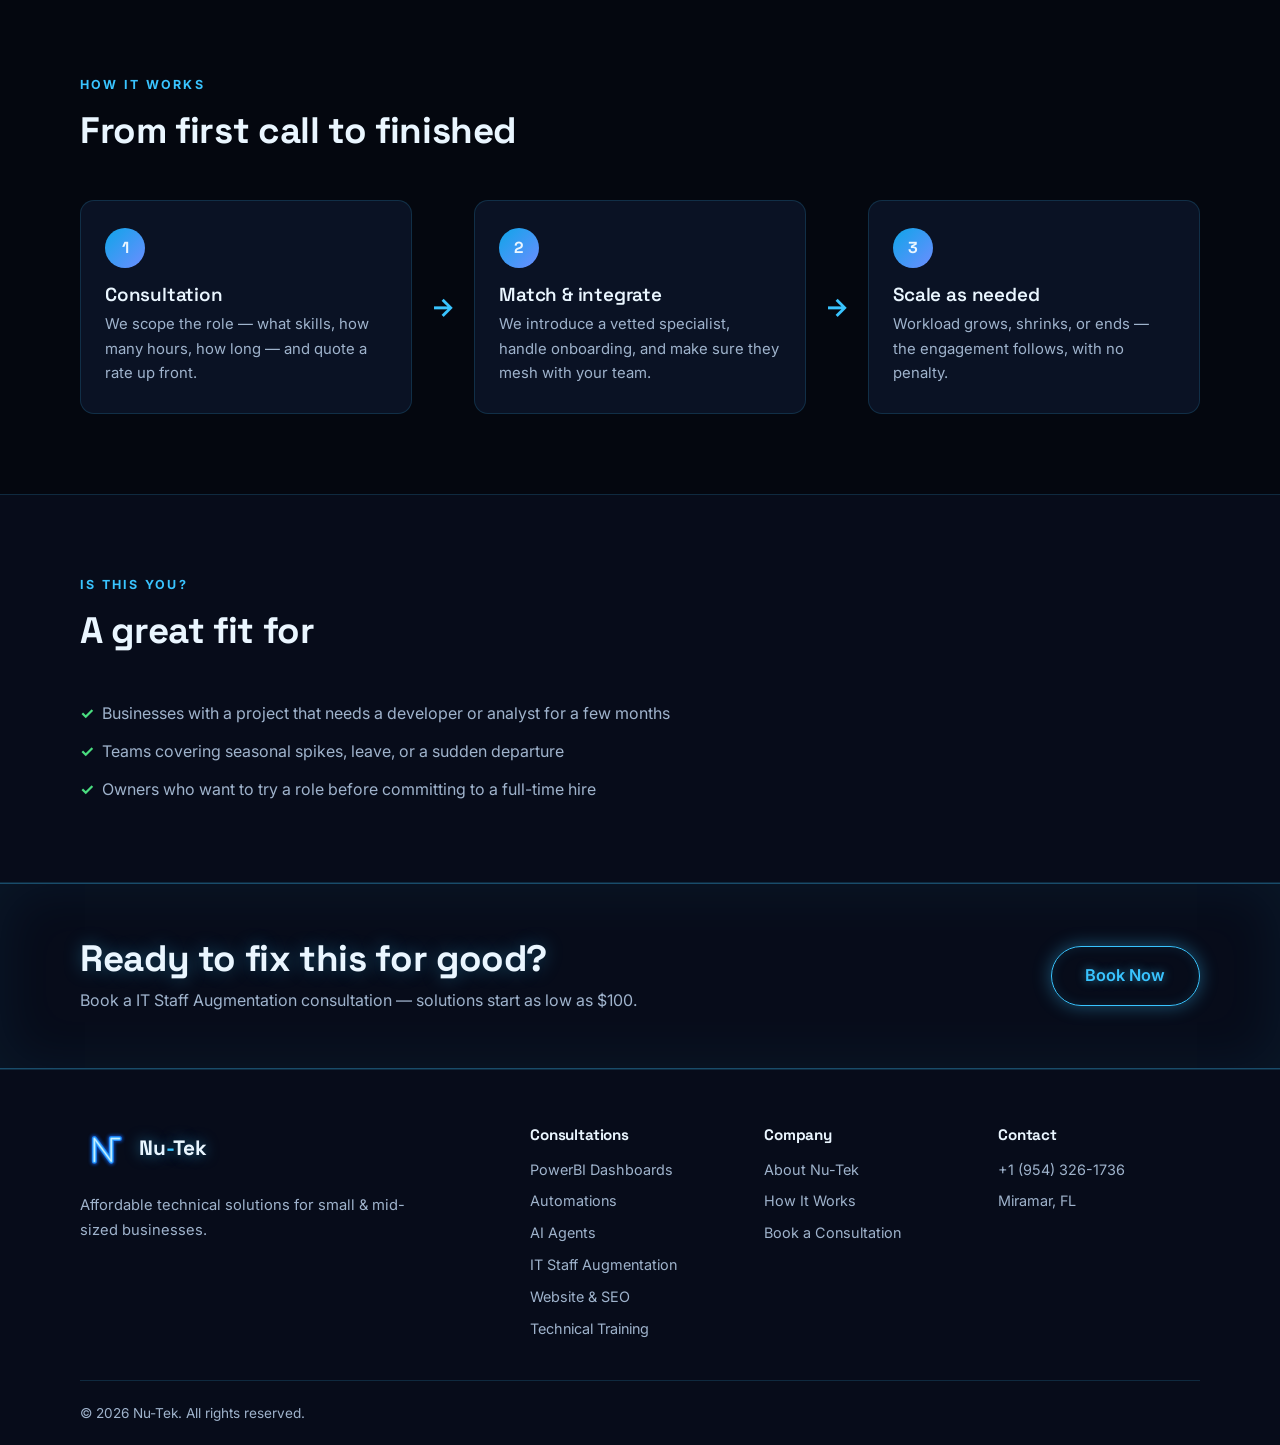
<file: staffing.html>
<!DOCTYPE html>
<html lang="en">
<head>
  <meta charset="UTF-8">
  <meta name="viewport" content="width=device-width, initial-scale=1.0">
  <title>IT Staff Augmentation | Nu-Tek</title>
  <meta name="description" content="IT staff augmentation for small business by Nu-Tek. Vetted help desk, sysadmin, developer and data professionals on flexible terms — no recruiting fees. Solutions start as low as $100.">
  <link rel="preconnect" href="https://fonts.googleapis.com">
  <link rel="preconnect" href="https://fonts.gstatic.com" crossorigin>
  <link href="https://fonts.googleapis.com/css2?family=Inter:wght@400;500;600;700;800&family=Space+Grotesk:wght@500;600;700&display=swap" rel="stylesheet">
  <link rel="icon" type="image/svg+xml" href="images/logo.svg">
  <link rel="stylesheet" href="style.css">
</head>
<body>

  <header class="site-header">
    <nav class="nav container">
      <a href="index.html" class="logo">
        <img class="logo-img" src="images/logo.svg" alt="Nu-Tek logo">
        <span class="logo-text">Nu<span class="accent">-</span>Tek</span>
      </a>
      <button class="nav-toggle" aria-label="Toggle menu" aria-expanded="false">
        <span></span><span></span><span></span>
      </button>
      <ul class="nav-links">
        <li><a href="index.html">Home</a></li>
        <li><a href="consultations.html" class="active">Consultations</a></li>
        <li><a href="about.html">About</a></li>
        <li><a href="contact.html" class="btn btn-primary btn-nav">Book a Consultation</a></li>
      </ul>
    </nav>
  </header>

  <main>

    <section class="page-hero">
      <div class="hero-glow"></div>
      <div class="container">
        <p class="eyebrow">Consultation — IT Staff Augmentation</p>
        <h1>The skills you need.<br><span class="gradient-text">Only when you need them.</span></h1>
        <p class="hero-sub">Vetted IT professionals plugged into your team — for a project, a season, or ongoing support — at rates a small business can sustain.</p>
        <div class="hero-actions">
          <a class="btn btn-primary btn-lg" href="contact.html" data-service="IT Staff Augmentation">Book This Consultation</a>
          <a class="btn btn-ghost btn-lg" href="consultations.html">All Consultations</a>
        </div>
      </div>
    </section>

    <section class="section">
      <div class="container about-grid">
        <figure class="about-photo">
          <img src="images/staffing.svg" alt="Illustration of an IT specialist with a headset joining a team">
        </figure>
        <div>
          <p class="eyebrow">The Problem</p>
          <h2>Sound familiar?</h2>
          <p class="detail-text">You need real technical skills — someone to run the help desk, build a tool, clean up the network, wrangle your data. But a full-time hire is a salary, benefits, and a recruiting process you don't have time for. And if the workload is a project or a busy season, a permanent hire is the wrong shape entirely.</p>
          <p class="eyebrow" style="margin-top:2.2rem">Our Approach</p>
          <h2>How we fix it</h2>
          <p class="detail-text">We keep a bench of vetted IT professionals — help desk, sysadmin, developers, data specialists — and match them to the role you actually need, for the duration you actually need. We handle the scoping, the matching, and the check-ins; you get a capable person embedded in your team without recruiting fees or long-term lock-in. Scale up when work spikes, scale down when it doesn't.</p>
        </div>
      </div>
    </section>

    <section class="section section-alt">
      <div class="container">
        <div class="section-head">
          <p class="eyebrow">What's Included</p>
          <h2>What you get</h2>
        </div>
        <ul class="check-grid">
          <li>Needs assessment — we define the role, skills, and hours honestly</li>
          <li>Matching from our vetted bench (help desk, sysadmin, developer, data roles)</li>
          <li>Onboarding support so the specialist is productive in days, not months</li>
          <li>Regular check-ins with you on quality and fit</li>
          <li>Flexible scaling — add hours, add people, or wind down anytime</li>
          <li>No recruiting fees and no long-term contracts</li>
        </ul>
      </div>
    </section>

    <section class="section">
      <div class="container">
        <div class="section-head">
          <p class="eyebrow">How It Works</p>
          <h2>From first call to finished</h2>
        </div>
        <div class="steps">
          <div class="step">
            <div class="step-num">1</div>
            <h3>Consultation</h3>
            <p>We scope the role — what skills, how many hours, how long — and quote a rate up front.</p>
          </div>
          <div class="step-arrow" aria-hidden="true">&#8594;</div>
          <div class="step">
            <div class="step-num">2</div>
            <h3>Match & integrate</h3>
            <p>We introduce a vetted specialist, handle onboarding, and make sure they mesh with your team.</p>
          </div>
          <div class="step-arrow" aria-hidden="true">&#8594;</div>
          <div class="step">
            <div class="step-num">3</div>
            <h3>Scale as needed</h3>
            <p>Workload grows, shrinks, or ends — the engagement follows, with no penalty.</p>
          </div>
        </div>
      </div>
    </section>

    <section class="section section-alt">
      <div class="container">
        <div class="section-head">
          <p class="eyebrow">Is This You?</p>
          <h2>A great fit for</h2>
        </div>
        <ul class="consult-points detail-who">
          <li>Businesses with a project that needs a developer or analyst for a few months</li>
          <li>Teams covering seasonal spikes, leave, or a sudden departure</li>
          <li>Owners who want to try a role before committing to a full-time hire</li>
        </ul>
      </div>
    </section>

    <section class="cta-banner">
      <div class="container cta-inner">
        <div>
          <h2>Ready to fix this for good?</h2>
          <p>Book a IT Staff Augmentation consultation — solutions start as low as $100.</p>
        </div>
        <a href="contact.html" class="btn btn-light btn-lg" data-service="IT Staff Augmentation">Book Now</a>
      </div>
    </section>

  </main>

  <footer class="site-footer">
    <div class="container footer-inner">
      <div>
        <a href="index.html" class="logo">
          <img class="logo-img" src="images/logo.svg" alt="Nu-Tek logo">
          <span class="logo-text">Nu<span class="accent">-</span>Tek</span>
        </a>
        <p class="footer-tag">Affordable technical solutions for small &amp; mid-sized businesses.</p>
      </div>
      <div class="footer-cols">
        <div>
          <h4>Consultations</h4>
          <ul>
            <li><a href="powerbi.html">PowerBI Dashboards</a></li>
            <li><a href="automation.html">Automations</a></li>
            <li><a href="ai-agents.html">AI Agents</a></li>
            <li><a href="staffing.html">IT Staff Augmentation</a></li>
            <li><a href="web-seo.html">Website &amp; SEO</a></li>
            <li><a href="training.html">Technical Training</a></li>
          </ul>
        </div>
        <div>
          <h4>Company</h4>
          <ul>
            <li><a href="about.html">About Nu-Tek</a></li>
            <li><a href="about.html#process">How It Works</a></li>
            <li><a href="contact.html">Book a Consultation</a></li>
          </ul>
        </div>
        <div>
          <h4>Contact</h4>
          <ul>
            <li><a href="tel:+19543261736">+1 (954) 326-1736</a></li>
            <li>Miramar, FL</li>
          </ul>
        </div>
      </div>
    </div>
    <div class="container footer-bottom">
      <p>&copy; 2026 Nu-Tek. All rights reserved.</p>
    </div>
  </footer>

  <script src="script.js"></script>
</body>
</html>
</file>
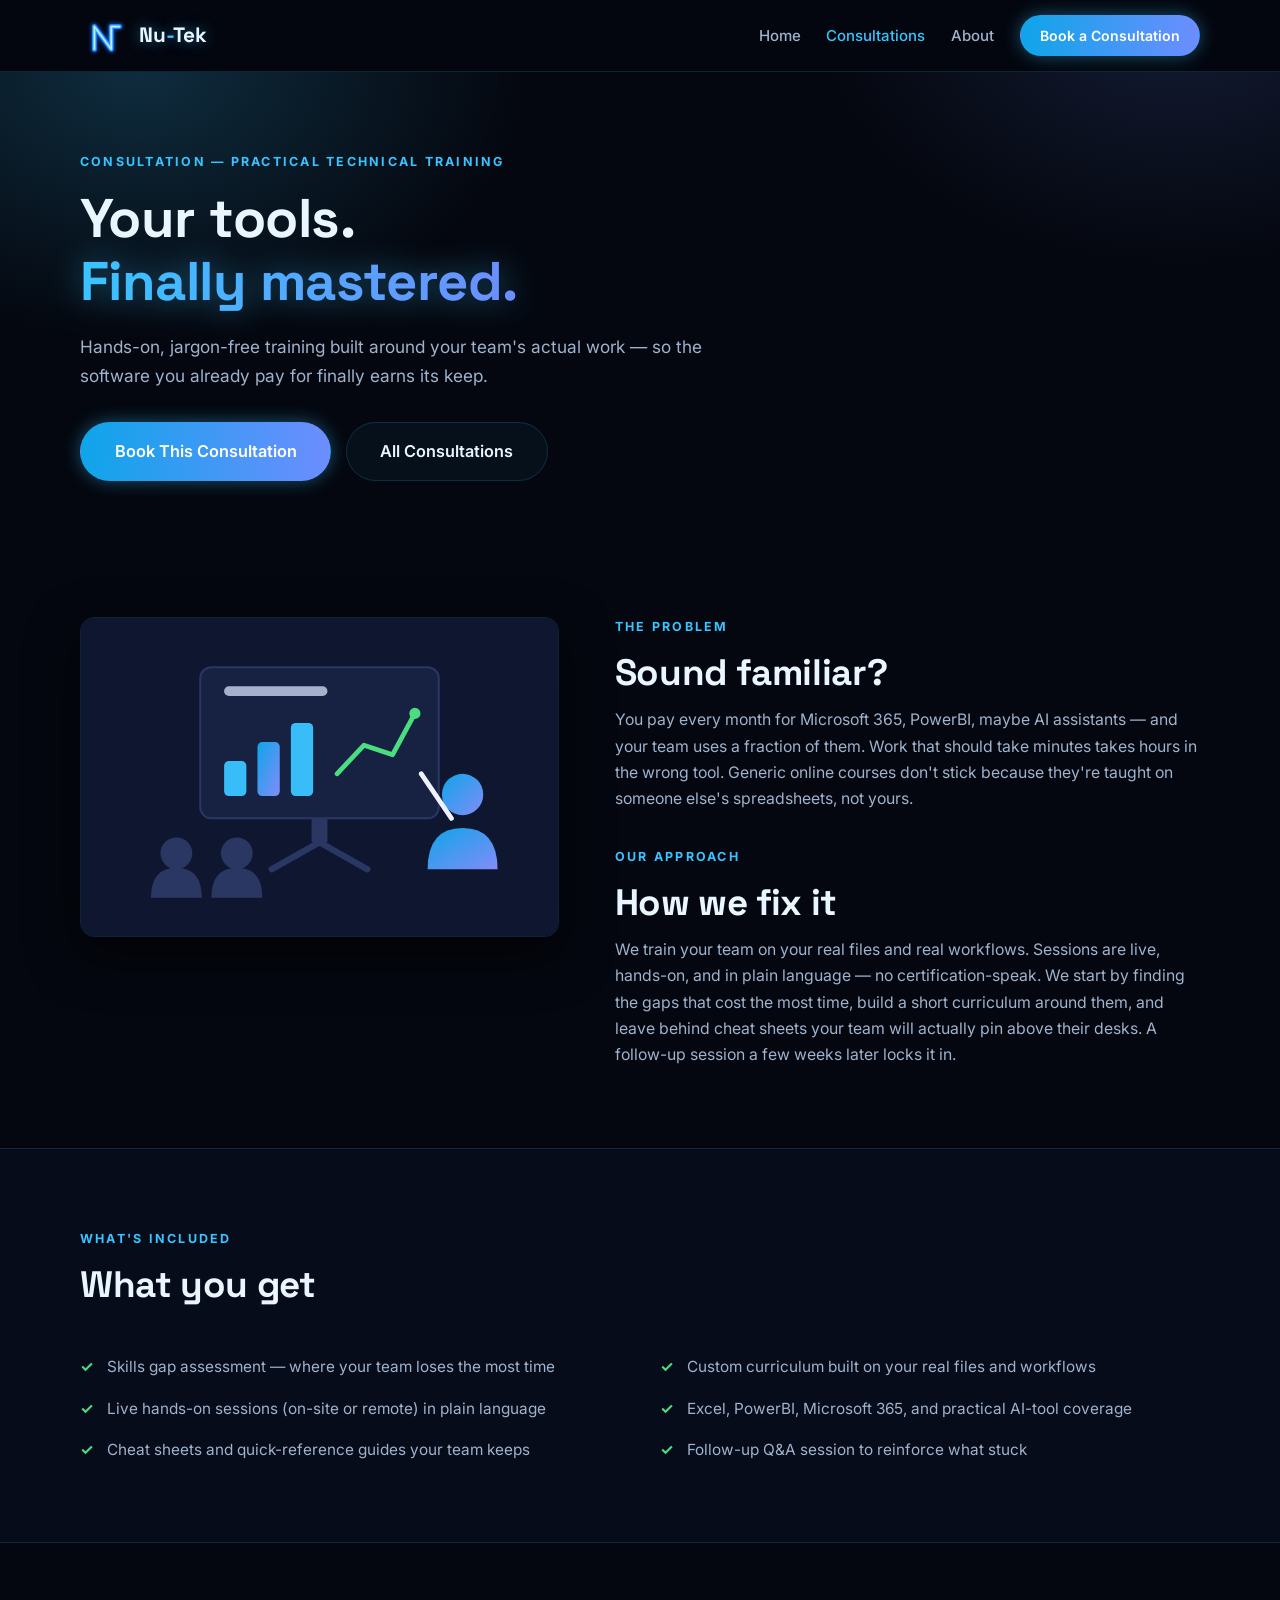
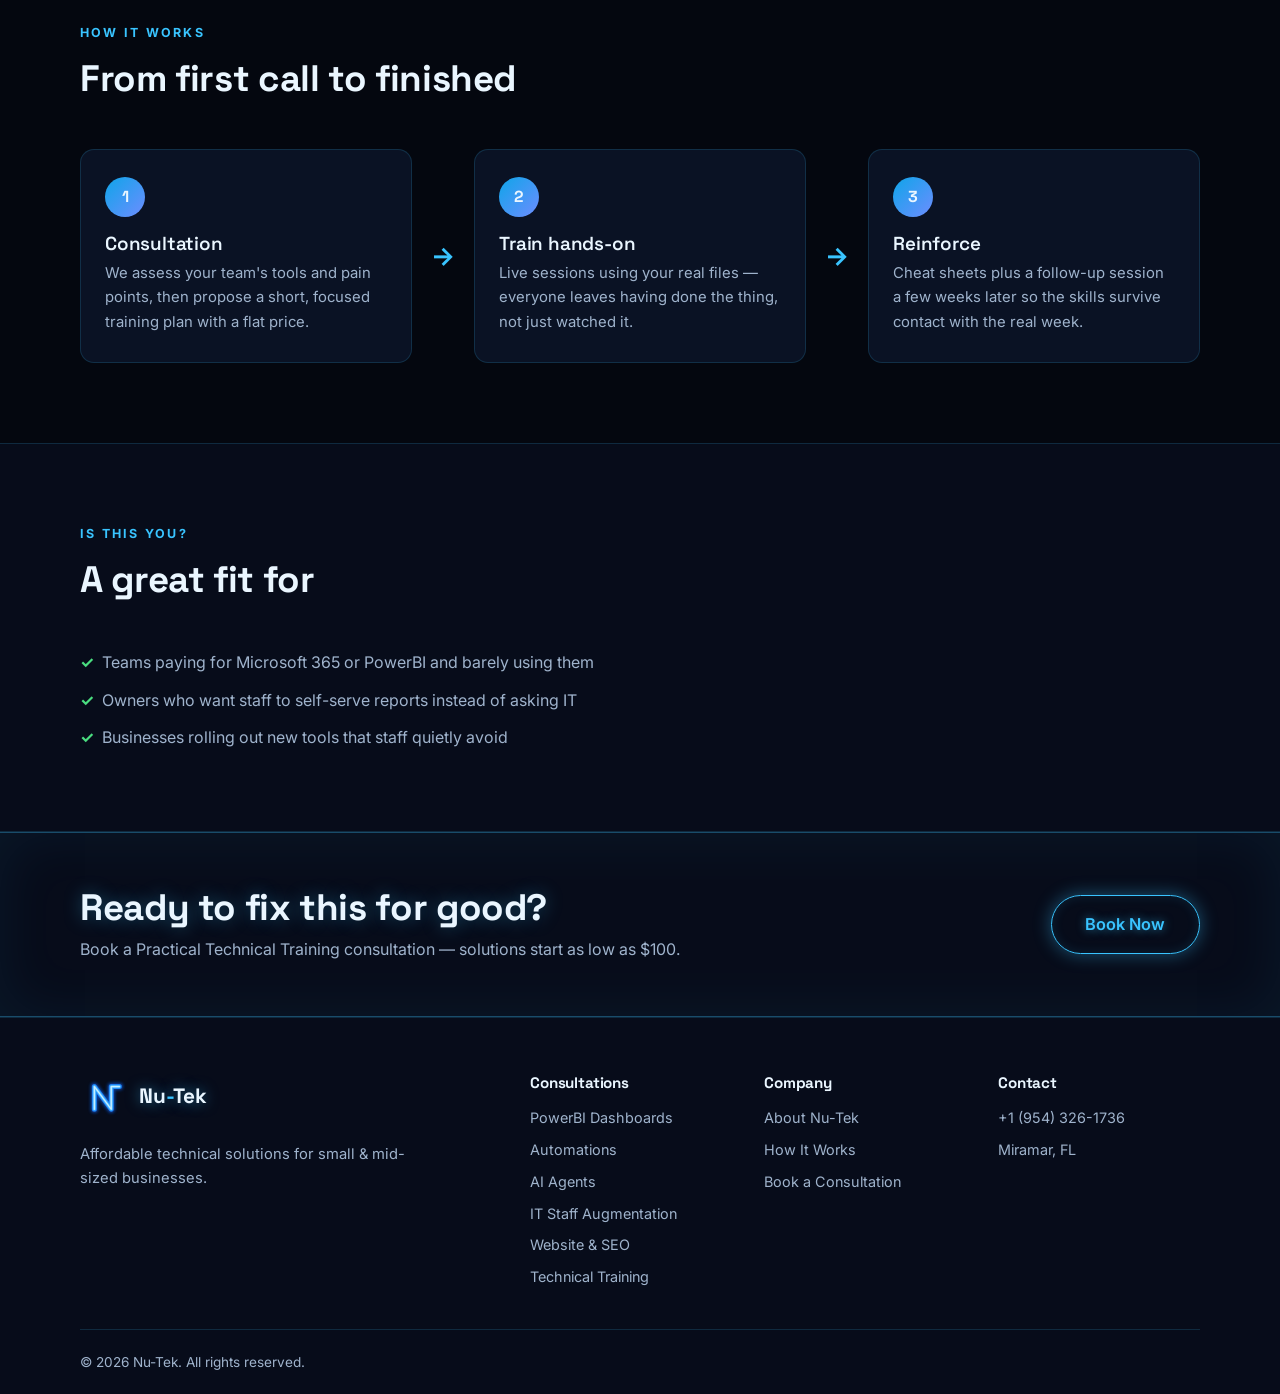
<file: training.html>
<!DOCTYPE html>
<html lang="en">
<head>
  <meta charset="UTF-8">
  <meta name="viewport" content="width=device-width, initial-scale=1.0">
  <title>Practical Technical Training | Nu-Tek</title>
  <meta name="description" content="Hands-on technical training for small business teams by Nu-Tek. Excel, PowerBI, Microsoft 365 and AI tools taught on your real files, jargon-free. Solutions start as low as $100.">
  <link rel="preconnect" href="https://fonts.googleapis.com">
  <link rel="preconnect" href="https://fonts.gstatic.com" crossorigin>
  <link href="https://fonts.googleapis.com/css2?family=Inter:wght@400;500;600;700;800&family=Space+Grotesk:wght@500;600;700&display=swap" rel="stylesheet">
  <link rel="icon" type="image/svg+xml" href="images/logo.svg">
  <link rel="stylesheet" href="style.css">
</head>
<body>

  <header class="site-header">
    <nav class="nav container">
      <a href="index.html" class="logo">
        <img class="logo-img" src="images/logo.svg" alt="Nu-Tek logo">
        <span class="logo-text">Nu<span class="accent">-</span>Tek</span>
      </a>
      <button class="nav-toggle" aria-label="Toggle menu" aria-expanded="false">
        <span></span><span></span><span></span>
      </button>
      <ul class="nav-links">
        <li><a href="index.html">Home</a></li>
        <li><a href="consultations.html" class="active">Consultations</a></li>
        <li><a href="about.html">About</a></li>
        <li><a href="contact.html" class="btn btn-primary btn-nav">Book a Consultation</a></li>
      </ul>
    </nav>
  </header>

  <main>

    <section class="page-hero">
      <div class="hero-glow"></div>
      <div class="container">
        <p class="eyebrow">Consultation — Practical Technical Training</p>
        <h1>Your tools.<br><span class="gradient-text">Finally mastered.</span></h1>
        <p class="hero-sub">Hands-on, jargon-free training built around your team's actual work — so the software you already pay for finally earns its keep.</p>
        <div class="hero-actions">
          <a class="btn btn-primary btn-lg" href="contact.html" data-service="Practical Technical Training">Book This Consultation</a>
          <a class="btn btn-ghost btn-lg" href="consultations.html">All Consultations</a>
        </div>
      </div>
    </section>

    <section class="section">
      <div class="container about-grid">
        <figure class="about-photo">
          <img src="images/training.svg" alt="Illustration of an instructor teaching charts on a presentation board">
        </figure>
        <div>
          <p class="eyebrow">The Problem</p>
          <h2>Sound familiar?</h2>
          <p class="detail-text">You pay every month for Microsoft 365, PowerBI, maybe AI assistants — and your team uses a fraction of them. Work that should take minutes takes hours in the wrong tool. Generic online courses don't stick because they're taught on someone else's spreadsheets, not yours.</p>
          <p class="eyebrow" style="margin-top:2.2rem">Our Approach</p>
          <h2>How we fix it</h2>
          <p class="detail-text">We train your team on your real files and real workflows. Sessions are live, hands-on, and in plain language — no certification-speak. We start by finding the gaps that cost the most time, build a short curriculum around them, and leave behind cheat sheets your team will actually pin above their desks. A follow-up session a few weeks later locks it in.</p>
        </div>
      </div>
    </section>

    <section class="section section-alt">
      <div class="container">
        <div class="section-head">
          <p class="eyebrow">What's Included</p>
          <h2>What you get</h2>
        </div>
        <ul class="check-grid">
          <li>Skills gap assessment — where your team loses the most time</li>
          <li>Custom curriculum built on your real files and workflows</li>
          <li>Live hands-on sessions (on-site or remote) in plain language</li>
          <li>Excel, PowerBI, Microsoft 365, and practical AI-tool coverage</li>
          <li>Cheat sheets and quick-reference guides your team keeps</li>
          <li>Follow-up Q&A session to reinforce what stuck</li>
        </ul>
      </div>
    </section>

    <section class="section">
      <div class="container">
        <div class="section-head">
          <p class="eyebrow">How It Works</p>
          <h2>From first call to finished</h2>
        </div>
        <div class="steps">
          <div class="step">
            <div class="step-num">1</div>
            <h3>Consultation</h3>
            <p>We assess your team's tools and pain points, then propose a short, focused training plan with a flat price.</p>
          </div>
          <div class="step-arrow" aria-hidden="true">&#8594;</div>
          <div class="step">
            <div class="step-num">2</div>
            <h3>Train hands-on</h3>
            <p>Live sessions using your real files — everyone leaves having done the thing, not just watched it.</p>
          </div>
          <div class="step-arrow" aria-hidden="true">&#8594;</div>
          <div class="step">
            <div class="step-num">3</div>
            <h3>Reinforce</h3>
            <p>Cheat sheets plus a follow-up session a few weeks later so the skills survive contact with the real week.</p>
          </div>
        </div>
      </div>
    </section>

    <section class="section section-alt">
      <div class="container">
        <div class="section-head">
          <p class="eyebrow">Is This You?</p>
          <h2>A great fit for</h2>
        </div>
        <ul class="consult-points detail-who">
          <li>Teams paying for Microsoft 365 or PowerBI and barely using them</li>
          <li>Owners who want staff to self-serve reports instead of asking IT</li>
          <li>Businesses rolling out new tools that staff quietly avoid</li>
        </ul>
      </div>
    </section>

    <section class="cta-banner">
      <div class="container cta-inner">
        <div>
          <h2>Ready to fix this for good?</h2>
          <p>Book a Practical Technical Training consultation — solutions start as low as $100.</p>
        </div>
        <a href="contact.html" class="btn btn-light btn-lg" data-service="Practical Technical Training">Book Now</a>
      </div>
    </section>

  </main>

  <footer class="site-footer">
    <div class="container footer-inner">
      <div>
        <a href="index.html" class="logo">
          <img class="logo-img" src="images/logo.svg" alt="Nu-Tek logo">
          <span class="logo-text">Nu<span class="accent">-</span>Tek</span>
        </a>
        <p class="footer-tag">Affordable technical solutions for small &amp; mid-sized businesses.</p>
      </div>
      <div class="footer-cols">
        <div>
          <h4>Consultations</h4>
          <ul>
            <li><a href="powerbi.html">PowerBI Dashboards</a></li>
            <li><a href="automation.html">Automations</a></li>
            <li><a href="ai-agents.html">AI Agents</a></li>
            <li><a href="staffing.html">IT Staff Augmentation</a></li>
            <li><a href="web-seo.html">Website &amp; SEO</a></li>
            <li><a href="training.html">Technical Training</a></li>
          </ul>
        </div>
        <div>
          <h4>Company</h4>
          <ul>
            <li><a href="about.html">About Nu-Tek</a></li>
            <li><a href="about.html#process">How It Works</a></li>
            <li><a href="contact.html">Book a Consultation</a></li>
          </ul>
        </div>
        <div>
          <h4>Contact</h4>
          <ul>
            <li><a href="tel:+19543261736">+1 (954) 326-1736</a></li>
            <li>Miramar, FL</li>
          </ul>
        </div>
      </div>
    </div>
    <div class="container footer-bottom">
      <p>&copy; 2026 Nu-Tek. All rights reserved.</p>
    </div>
  </footer>

  <script src="script.js"></script>
</body>
</html>
</file>
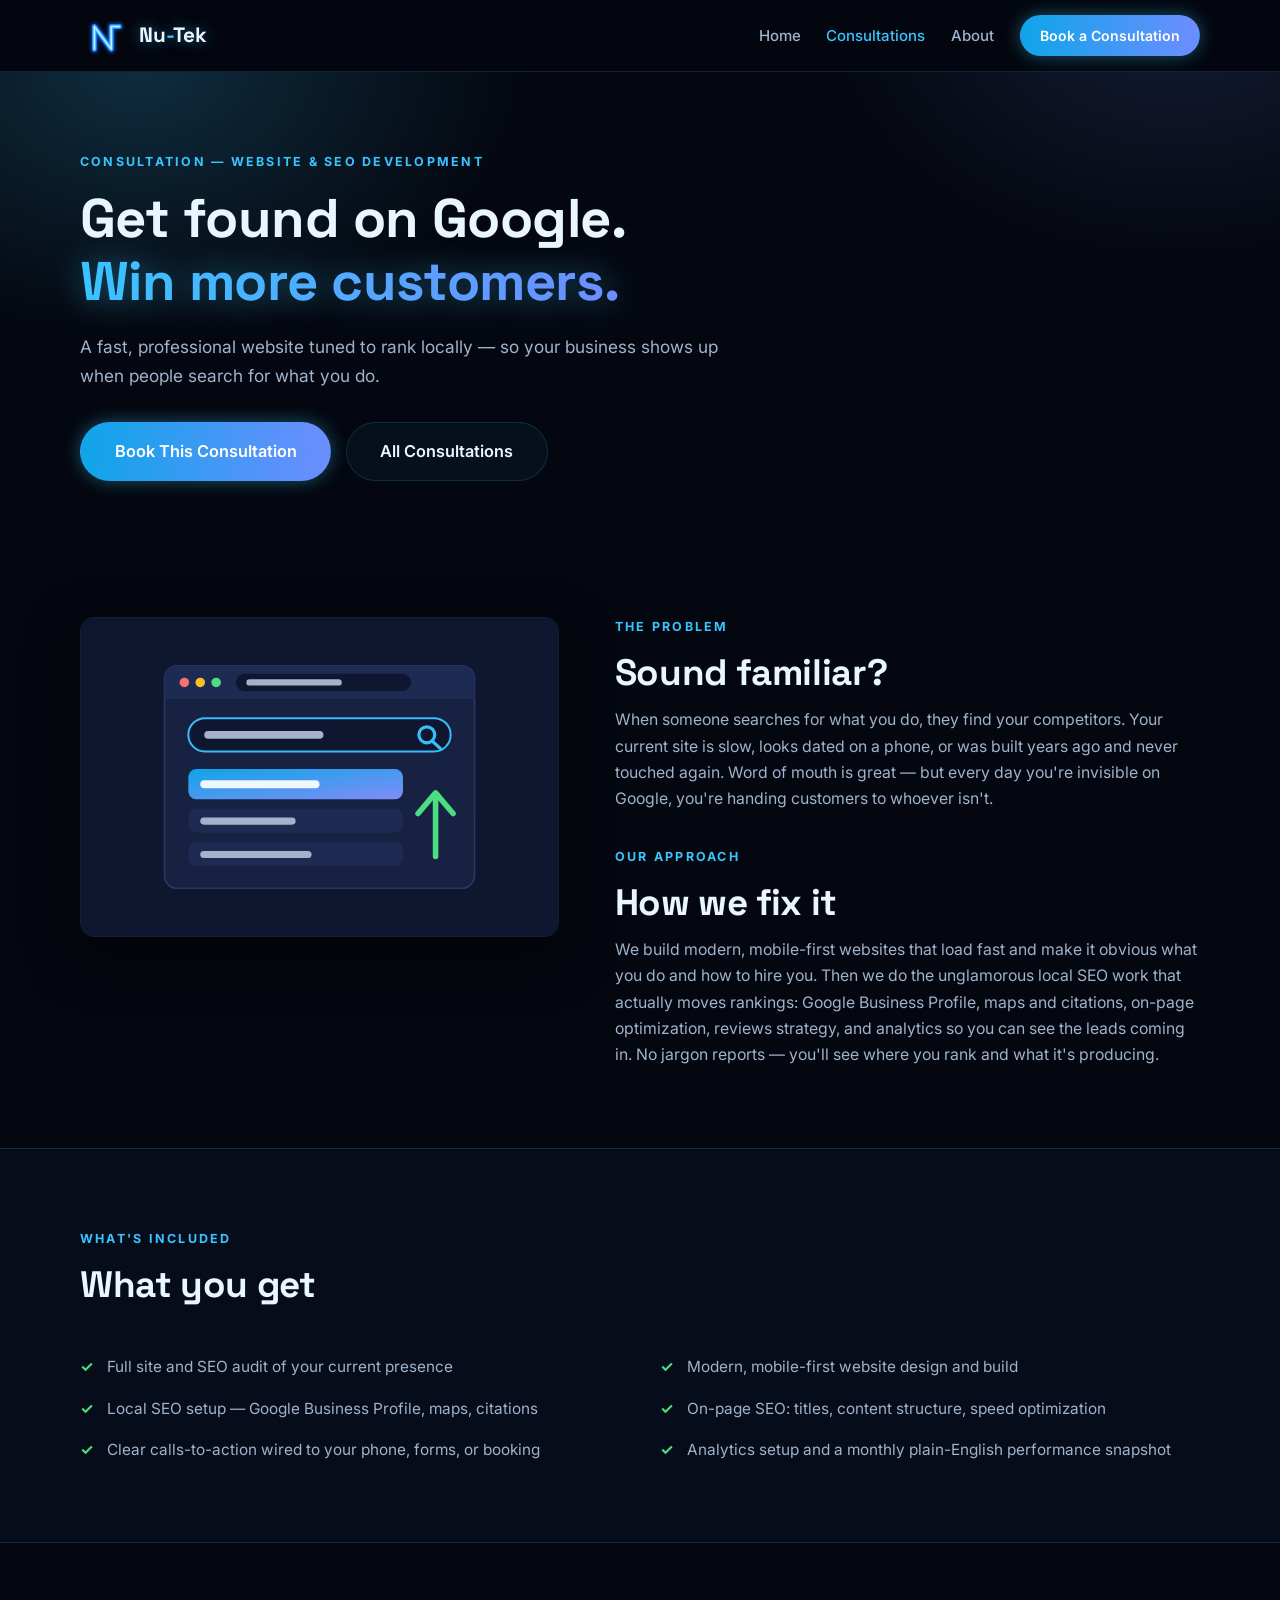
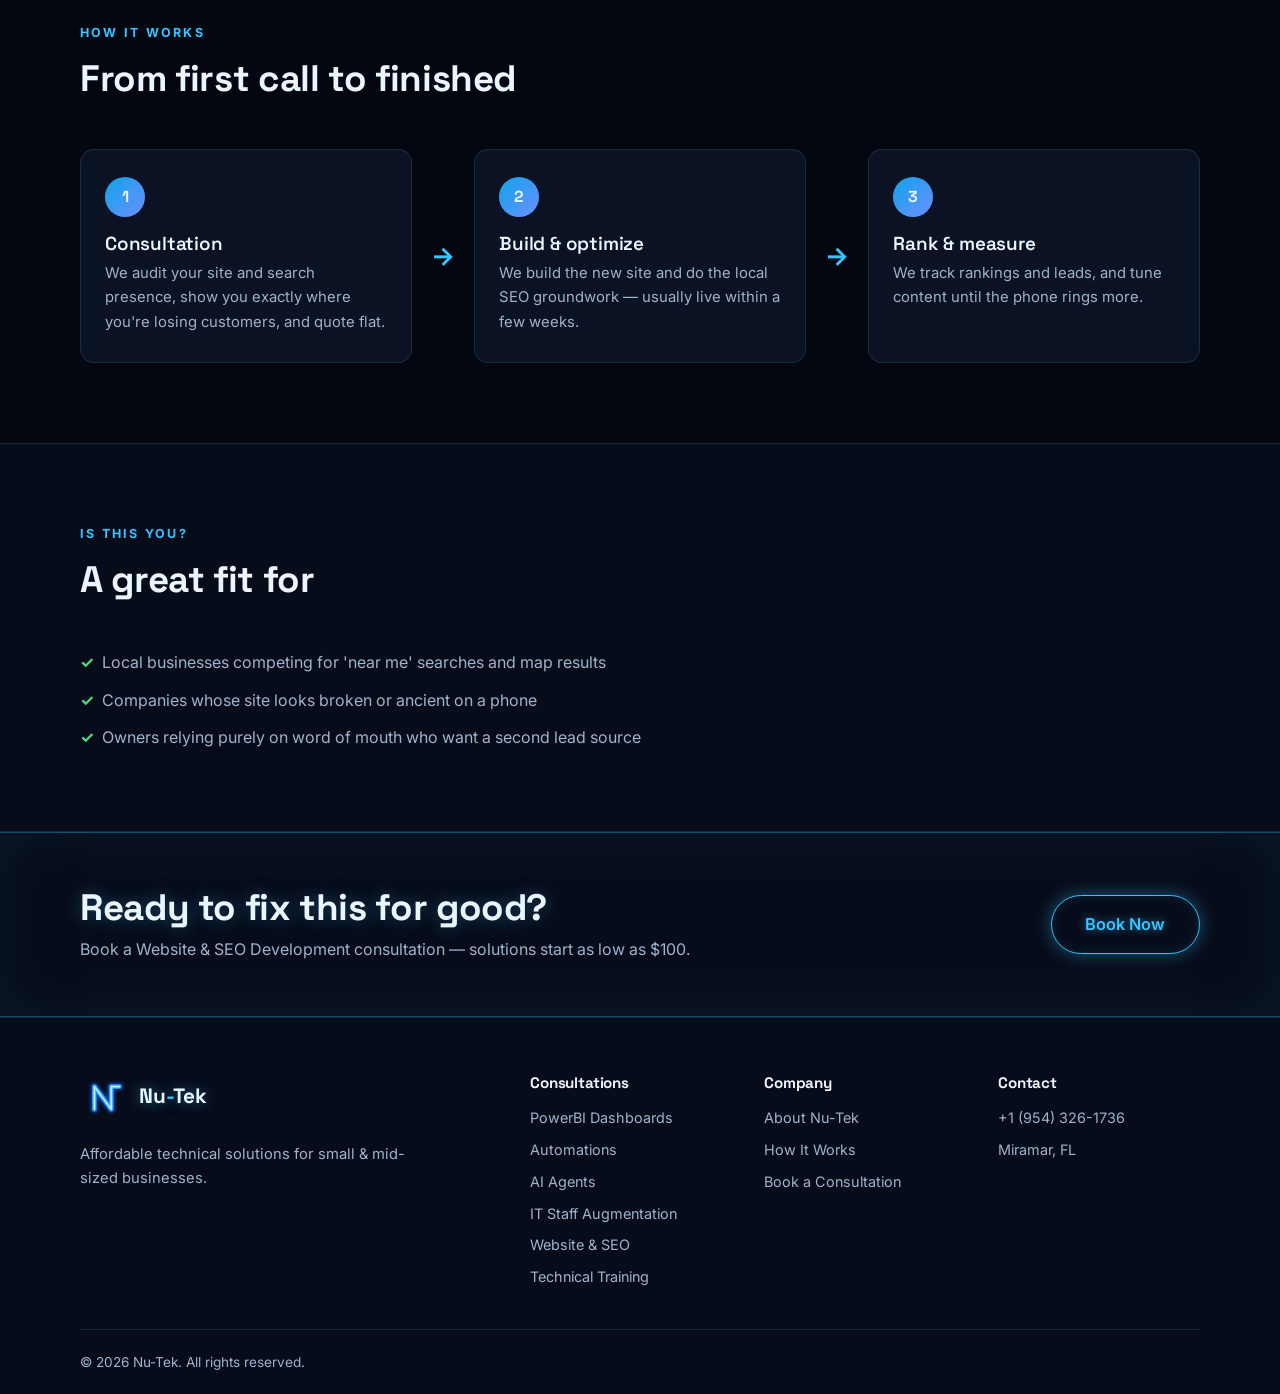
<file: web-seo.html>
<!DOCTYPE html>
<html lang="en">
<head>
  <meta charset="UTF-8">
  <meta name="viewport" content="width=device-width, initial-scale=1.0">
  <title>Website & SEO Development | Nu-Tek</title>
  <meta name="description" content="Website and local SEO development for small business by Nu-Tek. Fast, mobile-first websites that rank on Google and turn visitors into customers. Solutions start as low as $100.">
  <link rel="preconnect" href="https://fonts.googleapis.com">
  <link rel="preconnect" href="https://fonts.gstatic.com" crossorigin>
  <link href="https://fonts.googleapis.com/css2?family=Inter:wght@400;500;600;700;800&family=Space+Grotesk:wght@500;600;700&display=swap" rel="stylesheet">
  <link rel="icon" type="image/svg+xml" href="images/logo.svg">
  <link rel="stylesheet" href="style.css">
</head>
<body>

  <header class="site-header">
    <nav class="nav container">
      <a href="index.html" class="logo">
        <img class="logo-img" src="images/logo.svg" alt="Nu-Tek logo">
        <span class="logo-text">Nu<span class="accent">-</span>Tek</span>
      </a>
      <button class="nav-toggle" aria-label="Toggle menu" aria-expanded="false">
        <span></span><span></span><span></span>
      </button>
      <ul class="nav-links">
        <li><a href="index.html">Home</a></li>
        <li><a href="consultations.html" class="active">Consultations</a></li>
        <li><a href="about.html">About</a></li>
        <li><a href="contact.html" class="btn btn-primary btn-nav">Book a Consultation</a></li>
      </ul>
    </nav>
  </header>

  <main>

    <section class="page-hero">
      <div class="hero-glow"></div>
      <div class="container">
        <p class="eyebrow">Consultation — Website & SEO Development</p>
        <h1>Get found on Google.<br><span class="gradient-text">Win more customers.</span></h1>
        <p class="hero-sub">A fast, professional website tuned to rank locally — so your business shows up when people search for what you do.</p>
        <div class="hero-actions">
          <a class="btn btn-primary btn-lg" href="contact.html" data-service="Website & SEO Development">Book This Consultation</a>
          <a class="btn btn-ghost btn-lg" href="consultations.html">All Consultations</a>
        </div>
      </div>
    </section>

    <section class="section">
      <div class="container about-grid">
        <figure class="about-photo">
          <img src="images/web-seo.svg" alt="Illustration of a browser with a search bar and a result ranking first">
        </figure>
        <div>
          <p class="eyebrow">The Problem</p>
          <h2>Sound familiar?</h2>
          <p class="detail-text">When someone searches for what you do, they find your competitors. Your current site is slow, looks dated on a phone, or was built years ago and never touched again. Word of mouth is great — but every day you're invisible on Google, you're handing customers to whoever isn't.</p>
          <p class="eyebrow" style="margin-top:2.2rem">Our Approach</p>
          <h2>How we fix it</h2>
          <p class="detail-text">We build modern, mobile-first websites that load fast and make it obvious what you do and how to hire you. Then we do the unglamorous local SEO work that actually moves rankings: Google Business Profile, maps and citations, on-page optimization, reviews strategy, and analytics so you can see the leads coming in. No jargon reports — you'll see where you rank and what it's producing.</p>
        </div>
      </div>
    </section>

    <section class="section section-alt">
      <div class="container">
        <div class="section-head">
          <p class="eyebrow">What's Included</p>
          <h2>What you get</h2>
        </div>
        <ul class="check-grid">
          <li>Full site and SEO audit of your current presence</li>
          <li>Modern, mobile-first website design and build</li>
          <li>Local SEO setup — Google Business Profile, maps, citations</li>
          <li>On-page SEO: titles, content structure, speed optimization</li>
          <li>Clear calls-to-action wired to your phone, forms, or booking</li>
          <li>Analytics setup and a monthly plain-English performance snapshot</li>
        </ul>
      </div>
    </section>

    <section class="section">
      <div class="container">
        <div class="section-head">
          <p class="eyebrow">How It Works</p>
          <h2>From first call to finished</h2>
        </div>
        <div class="steps">
          <div class="step">
            <div class="step-num">1</div>
            <h3>Consultation</h3>
            <p>We audit your site and search presence, show you exactly where you're losing customers, and quote flat.</p>
          </div>
          <div class="step-arrow" aria-hidden="true">&#8594;</div>
          <div class="step">
            <div class="step-num">2</div>
            <h3>Build & optimize</h3>
            <p>We build the new site and do the local SEO groundwork — usually live within a few weeks.</p>
          </div>
          <div class="step-arrow" aria-hidden="true">&#8594;</div>
          <div class="step">
            <div class="step-num">3</div>
            <h3>Rank & measure</h3>
            <p>We track rankings and leads, and tune content until the phone rings more.</p>
          </div>
        </div>
      </div>
    </section>

    <section class="section section-alt">
      <div class="container">
        <div class="section-head">
          <p class="eyebrow">Is This You?</p>
          <h2>A great fit for</h2>
        </div>
        <ul class="consult-points detail-who">
          <li>Local businesses competing for 'near me' searches and map results</li>
          <li>Companies whose site looks broken or ancient on a phone</li>
          <li>Owners relying purely on word of mouth who want a second lead source</li>
        </ul>
      </div>
    </section>

    <section class="cta-banner">
      <div class="container cta-inner">
        <div>
          <h2>Ready to fix this for good?</h2>
          <p>Book a Website & SEO Development consultation — solutions start as low as $100.</p>
        </div>
        <a href="contact.html" class="btn btn-light btn-lg" data-service="Website & SEO Development">Book Now</a>
      </div>
    </section>

  </main>

  <footer class="site-footer">
    <div class="container footer-inner">
      <div>
        <a href="index.html" class="logo">
          <img class="logo-img" src="images/logo.svg" alt="Nu-Tek logo">
          <span class="logo-text">Nu<span class="accent">-</span>Tek</span>
        </a>
        <p class="footer-tag">Affordable technical solutions for small &amp; mid-sized businesses.</p>
      </div>
      <div class="footer-cols">
        <div>
          <h4>Consultations</h4>
          <ul>
            <li><a href="powerbi.html">PowerBI Dashboards</a></li>
            <li><a href="automation.html">Automations</a></li>
            <li><a href="ai-agents.html">AI Agents</a></li>
            <li><a href="staffing.html">IT Staff Augmentation</a></li>
            <li><a href="web-seo.html">Website &amp; SEO</a></li>
            <li><a href="training.html">Technical Training</a></li>
          </ul>
        </div>
        <div>
          <h4>Company</h4>
          <ul>
            <li><a href="about.html">About Nu-Tek</a></li>
            <li><a href="about.html#process">How It Works</a></li>
            <li><a href="contact.html">Book a Consultation</a></li>
          </ul>
        </div>
        <div>
          <h4>Contact</h4>
          <ul>
            <li><a href="tel:+19543261736">+1 (954) 326-1736</a></li>
            <li>Miramar, FL</li>
          </ul>
        </div>
      </div>
    </div>
    <div class="container footer-bottom">
      <p>&copy; 2026 Nu-Tek. All rights reserved.</p>
    </div>
  </footer>

  <script src="script.js"></script>
</body>
</html>
</file>
<file: style.css>
/* ==========  Nu-Tek — Affordable IT Solutions for SMBs  ========== */

:root {
  --bg: #04070f;
  --bg-alt: #070c1a;
  --surface: #0a1224;
  --surface-2: #0e1834;
  --border: rgba(57, 196, 255, 0.16);
  --text: #eaf6ff;
  --text-dim: #9fb3cc;
  --accent: #39c4ff;
  --accent-2: #6d8dff;
  --accent-strong: #0ea5e9;
  --green: #4ade80;
  --radius: 14px;
  --shadow: 0 18px 50px rgba(0, 0, 0, 0.6);
  --neon: 0 0 18px rgba(57, 196, 255, 0.4);
  --font-body: "Inter", system-ui, -apple-system, sans-serif;
  --font-head: "Space Grotesk", var(--font-body);
}

* { margin: 0; padding: 0; box-sizing: border-box; }

html { scroll-behavior: smooth; }

body {
  font-family: var(--font-body);
  background: var(--bg);
  color: var(--text);
  line-height: 1.65;
  -webkit-font-smoothing: antialiased;
}

.container { width: min(1120px, 92%); margin: 0 auto; }

h1, h2, h3, h4 { font-family: var(--font-head); line-height: 1.15; letter-spacing: -0.01em; }
h1 { font-size: clamp(2.2rem, 5vw, 3.4rem); font-weight: 700; }
h2 { font-size: clamp(1.6rem, 3.4vw, 2.3rem); font-weight: 700; }
h3 { font-size: 1.18rem; font-weight: 600; }

a { color: var(--accent); text-decoration: none; }

img { max-width: 100%; display: block; }

.eyebrow {
  text-transform: uppercase;
  letter-spacing: 0.18em;
  font-size: 0.78rem;
  font-weight: 700;
  color: var(--accent);
  margin-bottom: 0.9rem;
}

.gradient-text {
  background: linear-gradient(92deg, var(--accent), var(--accent-2));
  -webkit-background-clip: text;
  background-clip: text;
  color: transparent;
  filter: drop-shadow(0 0 16px rgba(57, 196, 255, 0.45));
}

/* ----------  Buttons  ---------- */
.btn {
  display: inline-block;
  padding: 0.72rem 1.5rem;
  border-radius: 999px;
  font-weight: 600;
  font-size: 0.95rem;
  transition: transform 0.15s ease, box-shadow 0.15s ease, background 0.15s ease;
  border: 1px solid transparent;
  cursor: pointer;
  text-align: center;
}
.btn:hover { transform: translateY(-2px); }
.btn-primary {
  background: linear-gradient(92deg, var(--accent-strong), var(--accent-2));
  color: #fff;
  box-shadow: var(--neon);
}
.btn-primary:hover { box-shadow: 0 0 28px rgba(57, 196, 255, 0.6); }
.btn-ghost {
  border-color: var(--border);
  color: var(--text);
  background: rgba(57, 196, 255, 0.05);
}
.btn-light {
  background: transparent;
  color: var(--accent);
  border: 1.5px solid var(--accent);
  box-shadow: var(--neon), inset 0 0 12px rgba(57, 196, 255, 0.12);
  text-shadow: 0 0 10px rgba(57, 196, 255, 0.6);
}
.btn-light:hover { background: rgba(57, 196, 255, 0.1); }
.btn-lg { padding: 0.95rem 2.1rem; font-size: 1.02rem; }
.btn-nav { padding: 0.5rem 1.2rem; font-size: 0.88rem; }

/* ----------  Header / Nav  ---------- */
.site-header {
  position: sticky;
  top: 0;
  z-index: 50;
  background: rgba(4, 7, 15, 0.88);
  backdrop-filter: blur(14px);
  border-bottom: 1px solid var(--border);
}
.nav {
  display: flex;
  align-items: center;
  justify-content: space-between;
  padding: 0.85rem 0;
}
.logo { display: inline-flex; align-items: center; gap: 0.55rem; }
.logo-img { height: 44px; width: auto; }
.logo-text {
  font-family: var(--font-head);
  font-weight: 700;
  font-size: 1.3rem;
  color: var(--text);
  text-shadow: 0 0 14px rgba(57, 196, 255, 0.5);
}
.logo-text .accent { color: var(--accent); }

.nav-links {
  display: flex;
  align-items: center;
  gap: 1.6rem;
  list-style: none;
}
.nav-links a:not(.btn) {
  color: var(--text-dim);
  font-weight: 500;
  font-size: 0.94rem;
  transition: color 0.15s ease;
}
.nav-links a:not(.btn):hover,
.nav-links a.active { color: var(--text); }
.nav-links a.active { color: var(--accent); }

.nav-toggle { display: none; background: none; border: none; }
.nav-toggle span {
  display: block;
  width: 24px;
  height: 2px;
  background: var(--text);
  margin: 5px 0;
  border-radius: 2px;
}

/* ----------  Hero  ---------- */
.hero, .page-hero { position: relative; overflow: hidden; }
.hero-glow {
  position: absolute;
  inset: -40% -20% auto;
  height: 130%;
  background:
    radial-gradient(600px 420px at 22% 30%, rgba(57, 196, 255, 0.2), transparent 65%),
    radial-gradient(560px 400px at 80% 20%, rgba(109, 141, 255, 0.16), transparent 65%);
  pointer-events: none;
}
.hero-inner {
  position: relative;
  display: grid;
  grid-template-columns: 1.1fr 0.9fr;
  gap: 3.5rem;
  align-items: center;
  padding: 5.5rem 0 5rem;
}
.hero-sub {
  color: var(--text-dim);
  font-size: 1.08rem;
  max-width: 36rem;
  margin: 1.3rem 0 2rem;
}
.hero-sub strong { color: var(--text); }
.hero-actions { display: flex; flex-wrap: wrap; gap: 0.9rem; }
.hero-trust {
  display: flex;
  flex-wrap: wrap;
  gap: 1.4rem;
  list-style: none;
  margin-top: 2rem;
  color: var(--text-dim);
  font-size: 0.9rem;
}
.hero-trust li { padding-left: 1.3rem; position: relative; }
.hero-trust li::before {
  content: "✓";
  position: absolute;
  left: 0;
  color: var(--green);
  font-weight: 700;
}

.hero-photo {
  position: relative;
  border-radius: var(--radius);
  overflow: hidden;
  border: 1px solid var(--border);
  box-shadow: var(--shadow);
}
.hero-photo img { width: 100%; height: 100%; object-fit: contain; background: #0e1630; }

.page-hero { padding: 5rem 0 3.5rem; }
.page-hero .container { position: relative; }
.page-hero .hero-sub { max-width: 42rem; }

/* ----------  Pricing banner  ---------- */
.price-banner {
  background: var(--bg-alt);
  border-block: 1px solid rgba(57, 196, 255, 0.35);
  box-shadow: inset 0 0 60px rgba(57, 196, 255, 0.07);
}
.price-banner-inner {
  display: flex;
  align-items: center;
  gap: 2.5rem;
  padding: 2.6rem 0;
  flex-wrap: wrap;
}
.price-banner h2 {
  color: var(--accent);
  font-size: clamp(1.3rem, 2.6vw, 1.7rem);
  text-shadow: 0 0 18px rgba(57, 196, 255, 0.55);
}
.price-banner p {
  color: var(--text-dim);
  margin-top: 0.5rem;
  max-width: 46rem;
  font-size: 0.97rem;
}
.price-banner-inner > div { flex: 1; min-width: 280px; }

/* ----------  Sections  ---------- */
.section { padding: 5rem 0; }
.section-alt { background: var(--bg-alt); border-block: 1px solid var(--border); }
.section-head { max-width: 44rem; margin-bottom: 3rem; }
.section-sub { color: var(--text-dim); margin-top: 0.9rem; }
.section-cta { text-align: center; margin-top: 3rem; }

/* Service cards */
.cards-grid {
  display: grid;
  grid-template-columns: repeat(3, 1fr);
  gap: 1.4rem;
}
.card {
  background: var(--surface);
  border: 1px solid var(--border);
  border-radius: var(--radius);
  overflow: hidden;
  display: flex;
  flex-direction: column;
  transition: transform 0.18s ease, border-color 0.18s ease;
}
.card:hover {
  transform: translateY(-4px);
  border-color: rgba(57, 196, 255, 0.55);
  box-shadow: var(--neon);
}
.card-img {
  width: 100%;
  height: 180px;
  object-fit: contain;
  background: #0e1630;
  border-bottom: 1px solid var(--border);
}
.card-body {
  padding: 1.4rem 1.5rem 1.6rem;
  display: flex;
  flex-direction: column;
  gap: 0.7rem;
  flex: 1;
}
.card-body p { color: var(--text-dim); font-size: 0.94rem; flex: 1; }
.card-link { font-weight: 600; font-size: 0.92rem; }

/* Why us */
.about-grid {
  display: grid;
  grid-template-columns: 0.9fr 1.1fr;
  gap: 3.5rem;
  align-items: start;
}
.about-photo {
  border-radius: var(--radius);
  overflow: hidden;
  border: 1px solid var(--border);
  box-shadow: var(--shadow);
  position: sticky;
  top: 100px;
}
.about-photo img { width: 100%; object-fit: cover; }
.why-list { display: grid; gap: 1.8rem; margin-top: 1.8rem; }
.why-item h3 { margin-bottom: 0.55rem; display: flex; align-items: center; gap: 0.7rem; }
.why-num {
  font-family: var(--font-head);
  color: var(--accent);
  font-size: 0.9rem;
  border: 1px solid rgba(56, 189, 248, 0.4);
  border-radius: 8px;
  padding: 0.15rem 0.5rem;
}
.why-item p { color: var(--text-dim); font-size: 0.96rem; }

/* Steps */
.steps {
  display: flex;
  align-items: stretch;
  gap: 1.2rem;
}
.step {
  flex: 1;
  background: var(--surface);
  border: 1px solid var(--border);
  border-radius: var(--radius);
  padding: 1.7rem 1.5rem;
}
.step-num {
  display: grid;
  place-items: center;
  width: 40px;
  height: 40px;
  border-radius: 50%;
  background: linear-gradient(135deg, var(--accent-strong), var(--accent-2));
  font-family: var(--font-head);
  font-weight: 700;
  margin-bottom: 1rem;
}
.step p { color: var(--text-dim); font-size: 0.93rem; margin-top: 0.4rem; }
.step-arrow {
  align-self: center;
  color: var(--accent);
  font-size: 1.6rem;
  font-weight: 700;
}

/* CTA banner */
.cta-banner {
  background: var(--bg-alt);
  border-block: 1px solid rgba(57, 196, 255, 0.35);
  box-shadow: inset 0 0 60px rgba(57, 196, 255, 0.07);
  padding: 3.4rem 0;
}
.cta-inner {
  display: flex;
  align-items: center;
  justify-content: space-between;
  gap: 2rem;
  flex-wrap: wrap;
}
.cta-banner h2 { color: var(--text); text-shadow: 0 0 18px rgba(57, 196, 255, 0.35); }
.cta-banner p { color: var(--text-dim); margin-top: 0.4rem; }

/* Contact */
.contact-grid {
  display: grid;
  grid-template-columns: 1fr 1.1fr;
  gap: 3.5rem;
  align-items: start;
}
.contact-list { list-style: none; margin-top: 1.4rem; display: grid; gap: 0.7rem; color: var(--text-dim); }
.contact-list strong { color: var(--text); }
.contact-photo {
  margin-top: 2rem;
  border-radius: var(--radius);
  overflow: hidden;
  border: 1px solid var(--border);
  box-shadow: var(--shadow);
}
.contact-photo img { width: 100%; height: 260px; object-fit: contain; background: #0e1630; }

.contact-form {
  background: var(--surface);
  border: 1px solid var(--border);
  border-radius: var(--radius);
  padding: 2rem;
  display: grid;
  gap: 1.1rem;
}
.contact-form label {
  display: grid;
  gap: 0.4rem;
  font-size: 0.88rem;
  font-weight: 600;
  color: var(--text-dim);
}
.contact-form input,
.contact-form select,
.contact-form textarea {
  background: var(--bg);
  border: 1px solid var(--border);
  border-radius: 10px;
  padding: 0.7rem 0.9rem;
  color: var(--text);
  font-family: inherit;
  font-size: 0.95rem;
}
.contact-form input:focus,
.contact-form select:focus,
.contact-form textarea:focus {
  outline: none;
  border-color: var(--accent);
}
.form-note { font-size: 0.88rem; color: var(--green); min-height: 1.2em; }

/* ----------  Consultations page  ---------- */
.consult-list { display: grid; gap: 1.8rem; }
.consult {
  display: grid;
  grid-template-columns: 340px 1fr;
  background: var(--surface);
  border: 1px solid var(--border);
  border-radius: var(--radius);
  overflow: hidden;
  scroll-margin-top: 90px;
  transition: border-color 0.18s ease;
}
.consult:hover { border-color: rgba(57, 196, 255, 0.55); box-shadow: var(--neon); }
.consult:nth-child(even) { grid-template-columns: 1fr 340px; }
.consult:nth-child(even) .consult-img { order: 2; }
.consult-img {
  width: 100%;
  height: 100%;
  min-height: 260px;
  object-fit: contain;
  background: #0e1630;
}
.consult-info { padding: 2rem 2.2rem; }
.consult-info p { color: var(--text-dim); margin: 0.6rem 0 0.9rem; font-size: 0.97rem; }
.consult-points { list-style: none; display: grid; gap: 0.35rem; }
.consult-points li {
  color: var(--text-dim);
  font-size: 0.92rem;
  padding-left: 1.4rem;
  position: relative;
}
.consult-points li::before {
  content: "✓";
  position: absolute;
  left: 0;
  color: var(--green);
  font-weight: 700;
}
.consult-actions {
  margin-top: 1.4rem;
  display: flex;
  align-items: center;
  gap: 1.1rem;
  flex-wrap: wrap;
}
.consult-note { font-size: 0.82rem; color: var(--text-dim); }

.consult-title-link { color: var(--text); }
.consult-title-link:hover { color: var(--accent); }

/* ----------  Service detail pages  ---------- */
.detail-text { color: var(--text-dim); margin-top: 0.8rem; font-size: 0.99rem; }
.check-grid {
  list-style: none;
  display: grid;
  grid-template-columns: repeat(2, 1fr);
  gap: 1rem 2.5rem;
}
.check-grid li {
  color: var(--text-dim);
  font-size: 0.96rem;
  padding-left: 1.7rem;
  position: relative;
}
.check-grid li::before {
  content: "✓";
  position: absolute;
  left: 0;
  color: var(--green);
  font-weight: 700;
}
.detail-who { max-width: 44rem; gap: 0.7rem; }
.detail-who li { font-size: 1rem; }

.guarantee {
  margin-top: 3.5rem;
  text-align: center;
  background: var(--bg-alt);
  border: 1px solid var(--border);
  border-radius: var(--radius);
  padding: 3rem 2rem;
}
.guarantee p { color: var(--text-dim); max-width: 36rem; margin: 0.8rem auto 1.6rem; }

/* ----------  Footer  ---------- */
.site-footer {
  border-top: 1px solid var(--border);
  background: var(--bg-alt);
  padding-top: 3.5rem;
}
.footer-inner {
  display: grid;
  grid-template-columns: 1.2fr 2fr;
  gap: 3rem;
  padding-bottom: 2.5rem;
}
.footer-tag { color: var(--text-dim); font-size: 0.92rem; margin-top: 1rem; max-width: 22rem; }
.footer-cols {
  display: grid;
  grid-template-columns: repeat(3, 1fr);
  gap: 2rem;
}
.footer-cols h4 { font-size: 0.95rem; margin-bottom: 0.9rem; }
.footer-cols ul { list-style: none; display: grid; gap: 0.5rem; }
.footer-cols a, .footer-cols li { color: var(--text-dim); font-size: 0.9rem; }
.footer-cols a:hover { color: var(--accent); }
.footer-bottom {
  border-top: 1px solid var(--border);
  padding: 1.3rem 0;
  color: var(--text-dim);
  font-size: 0.85rem;
}

/* ----------  Responsive  ---------- */
@media (max-width: 900px) {
  .hero-inner { grid-template-columns: 1fr; padding: 4rem 0 3.5rem; }
  .cards-grid { grid-template-columns: repeat(2, 1fr); }
  .steps { flex-direction: column; }
  .step-arrow { transform: rotate(90deg); align-self: flex-start; margin-left: 1.3rem; }
  .contact-grid, .about-grid { grid-template-columns: 1fr; gap: 2.5rem; }
  .about-photo { position: static; }
  .footer-inner { grid-template-columns: 1fr; gap: 2rem; }
  .consult, .consult:nth-child(even) { grid-template-columns: 1fr; }
  .consult:nth-child(even) .consult-img { order: 0; }
  .consult-img { min-height: 0; height: 220px; }
}

@media (max-width: 640px) {
  .nav-toggle { display: block; }
  .nav-links {
    position: absolute;
    top: 100%;
    left: 0;
    right: 0;
    flex-direction: column;
    align-items: flex-start;
    gap: 1rem;
    background: var(--bg-alt);
    border-bottom: 1px solid var(--border);
    padding: 1.3rem 5%;
    display: none;
  }
  .nav-links.open { display: flex; }
  .cards-grid, .check-grid { grid-template-columns: 1fr; }
  .price-banner-inner {
    flex-direction: column;
    align-items: flex-start;
    gap: 1.2rem;
  }
}
</file>
